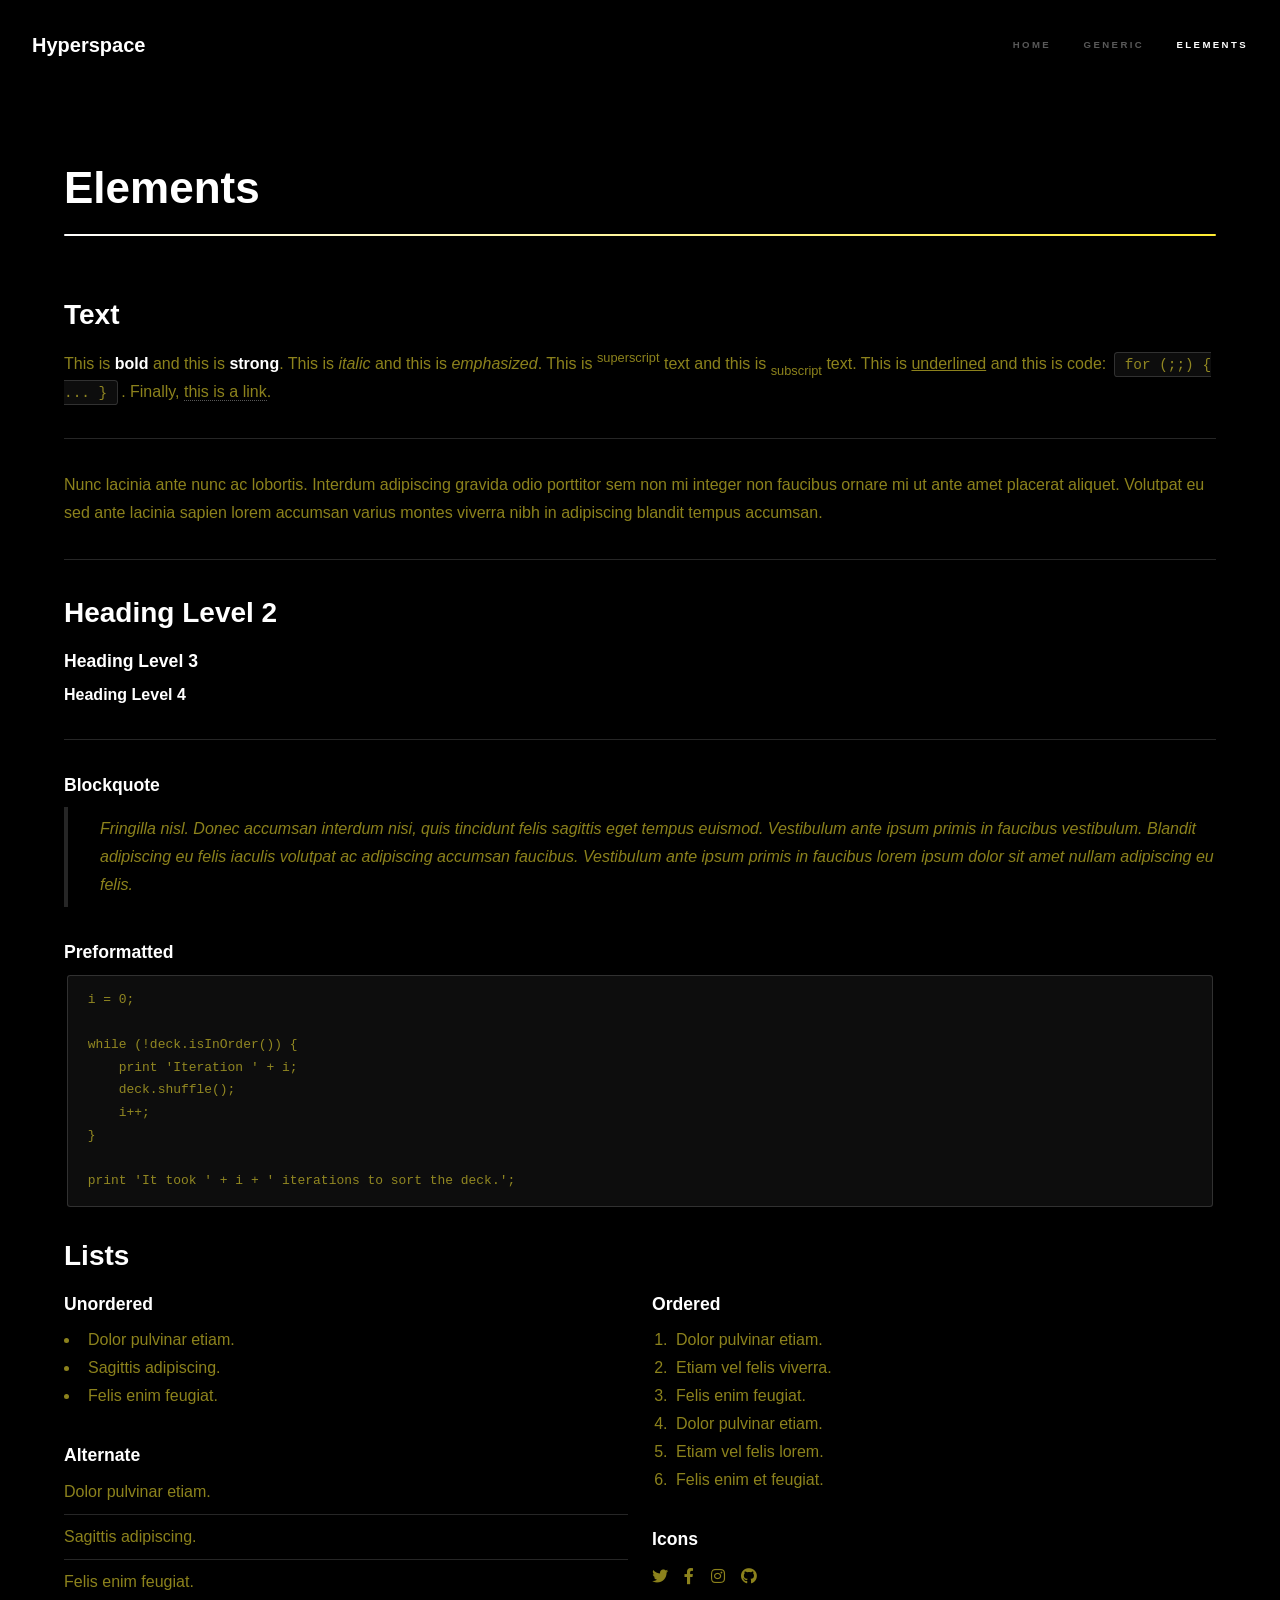
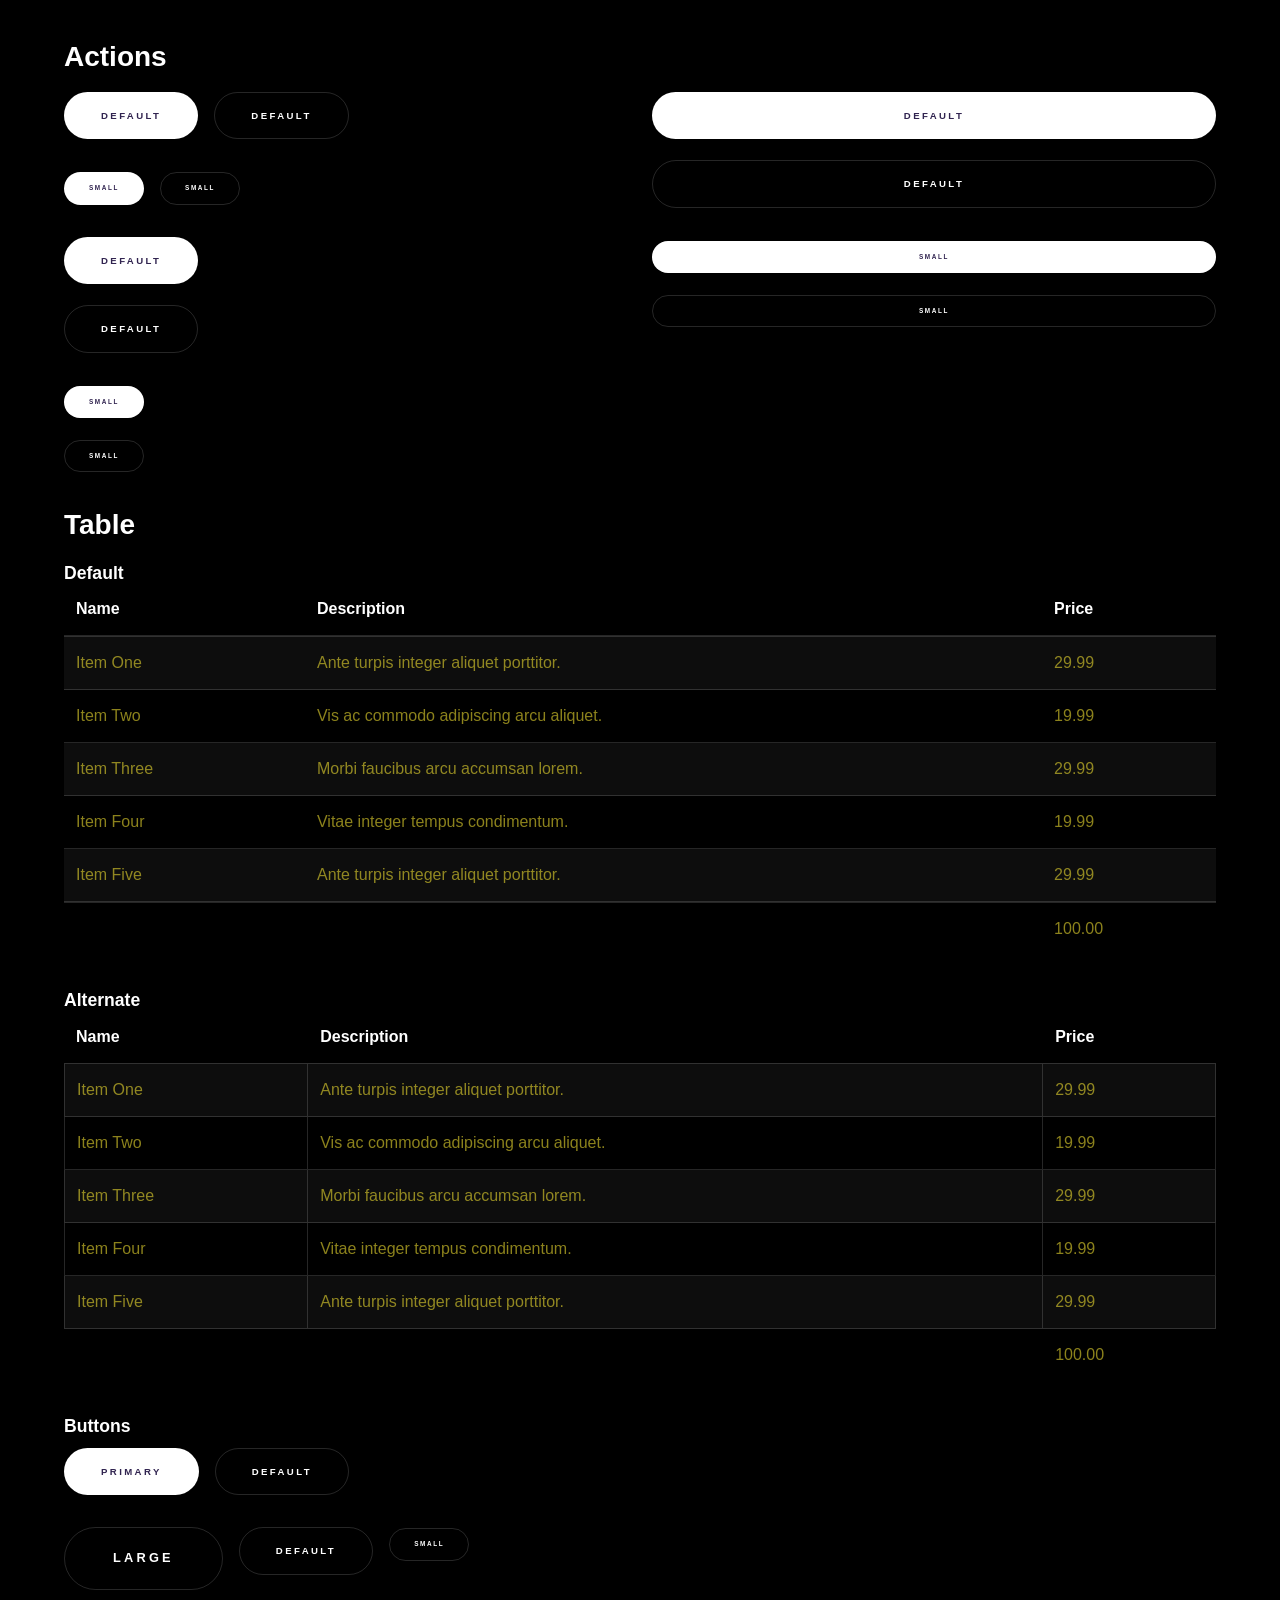
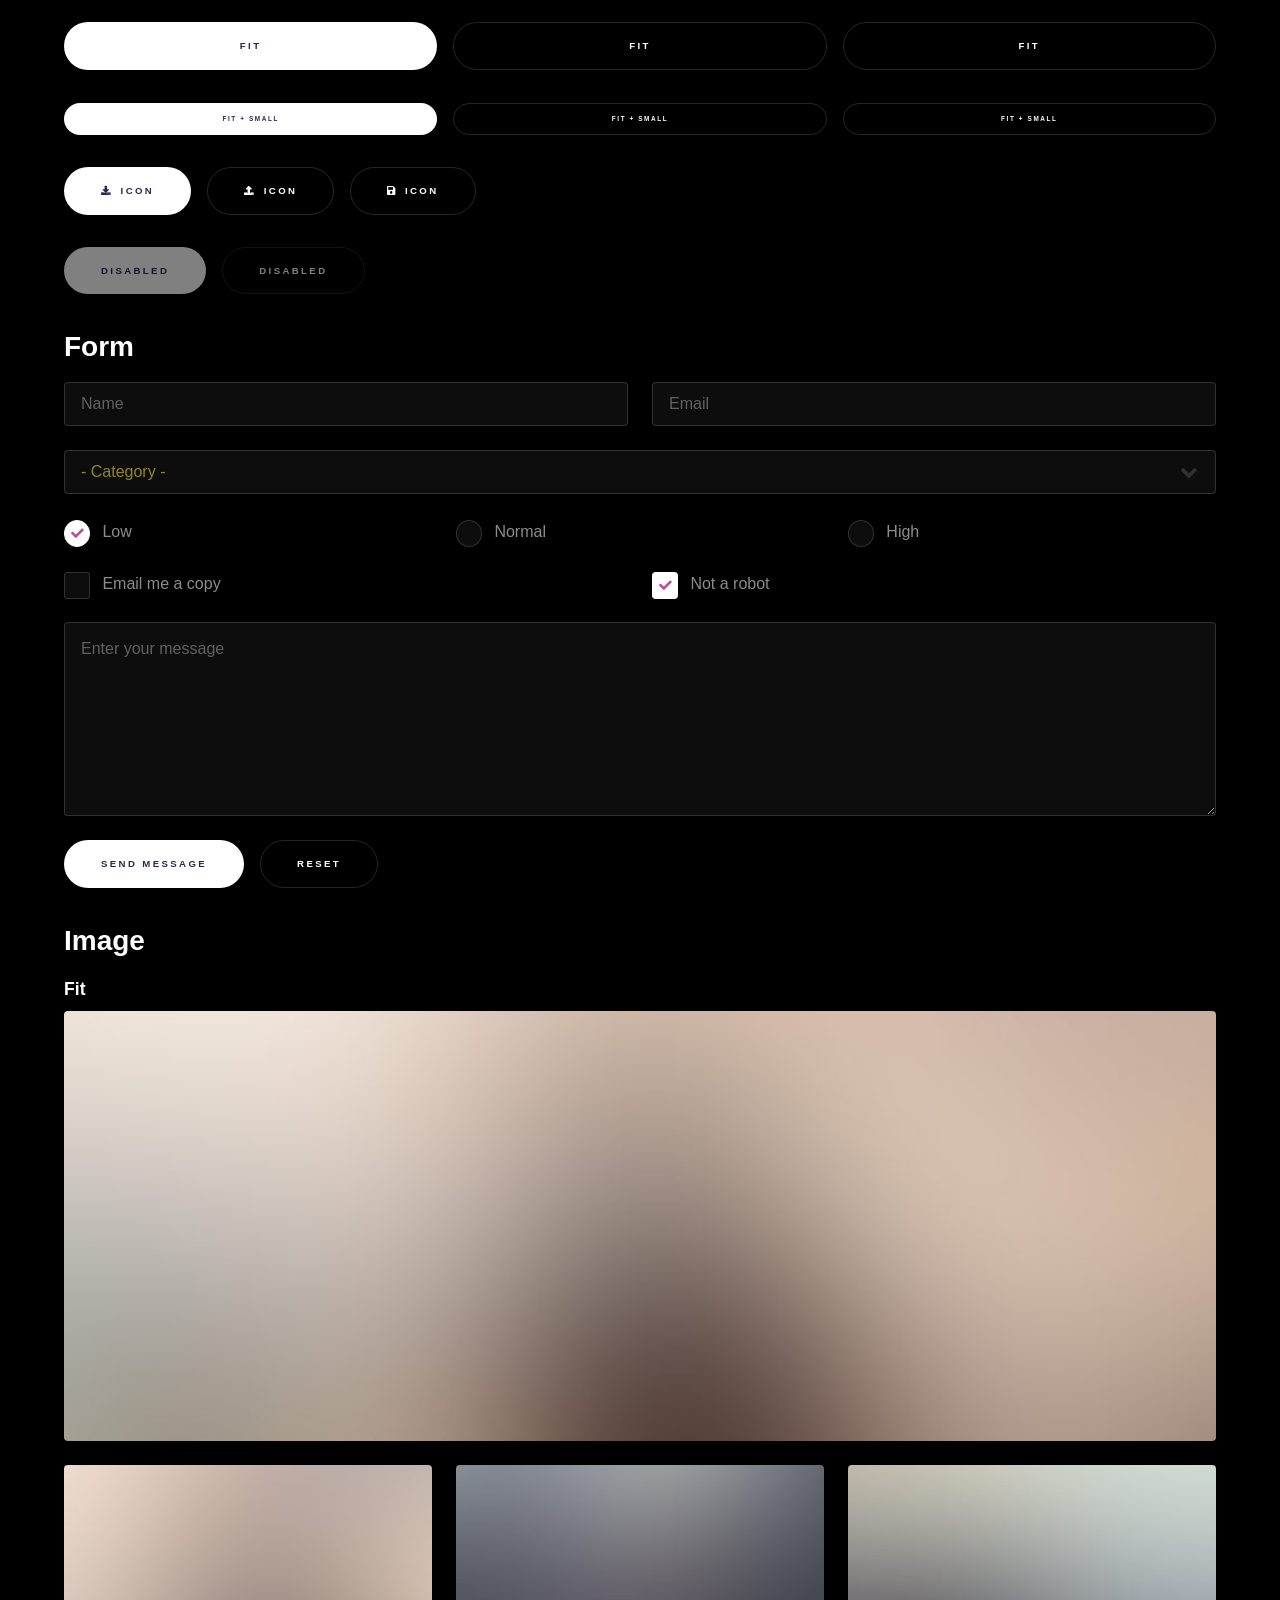
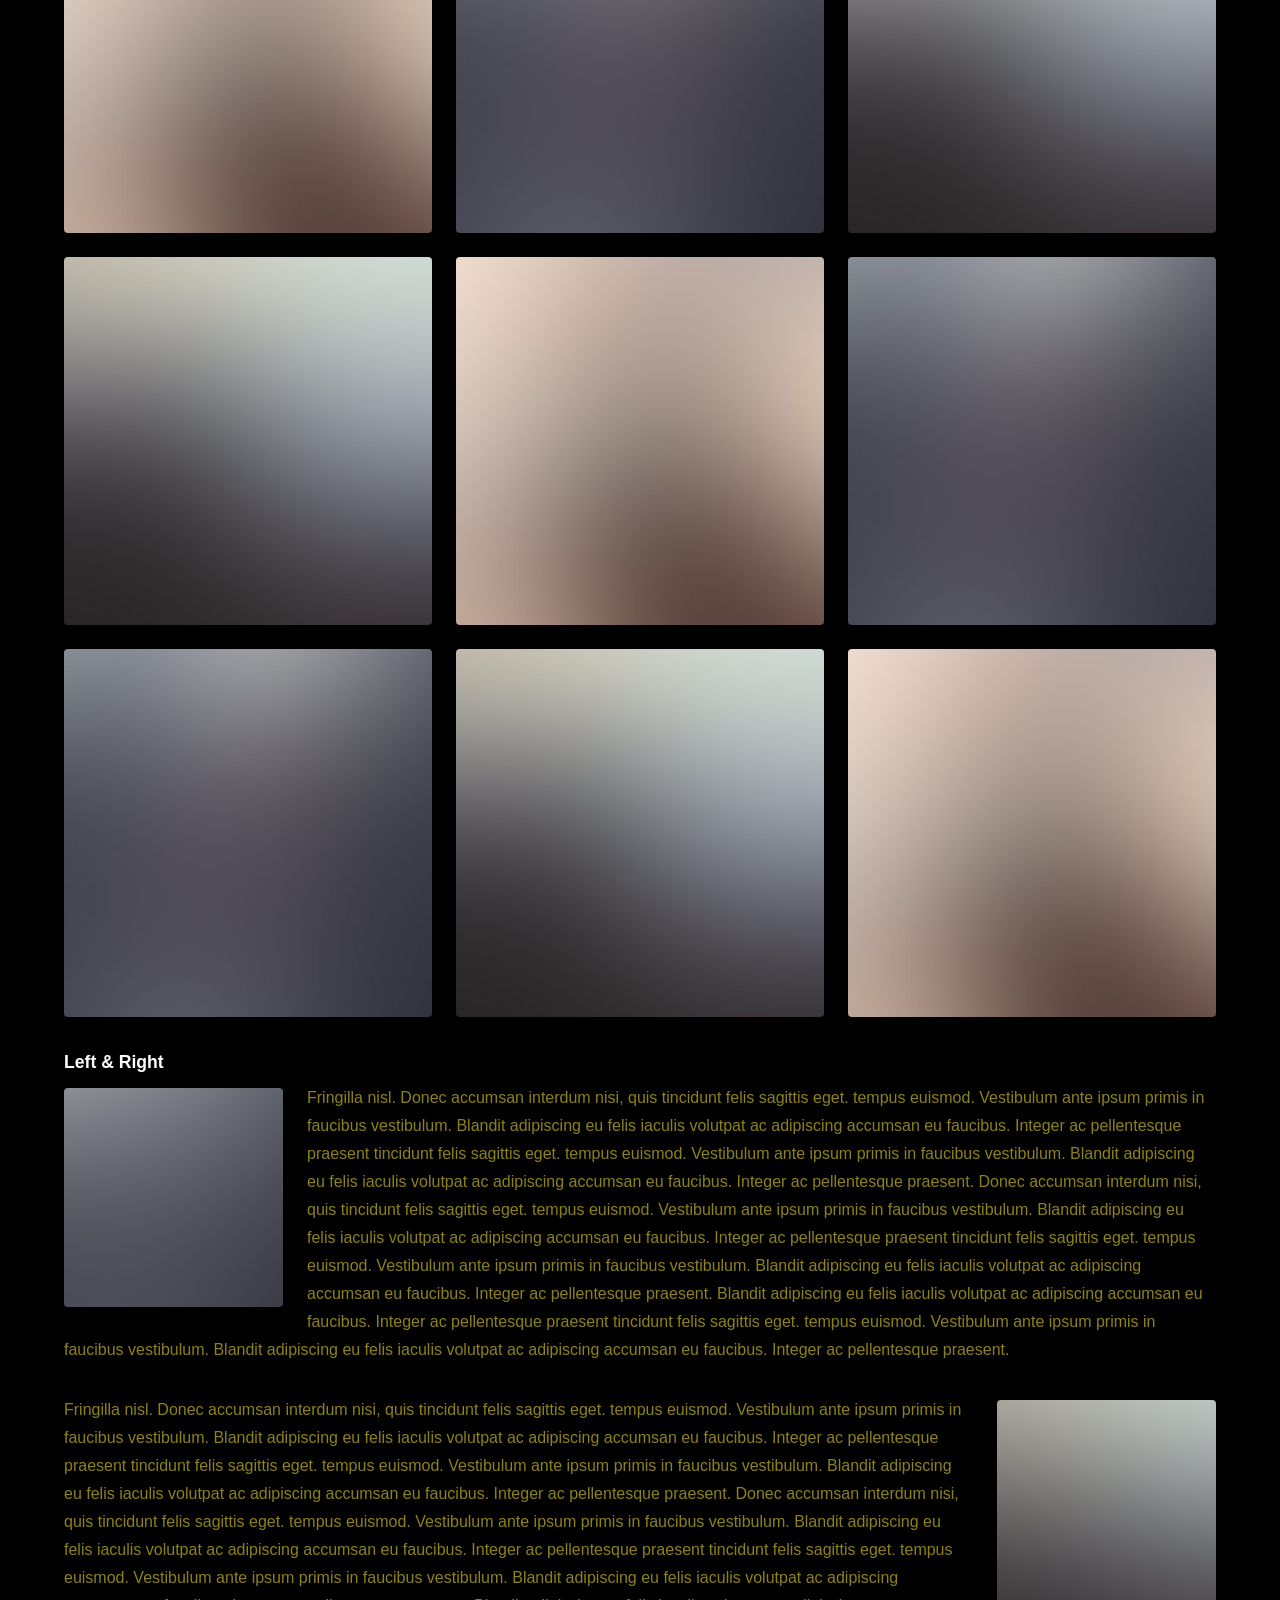
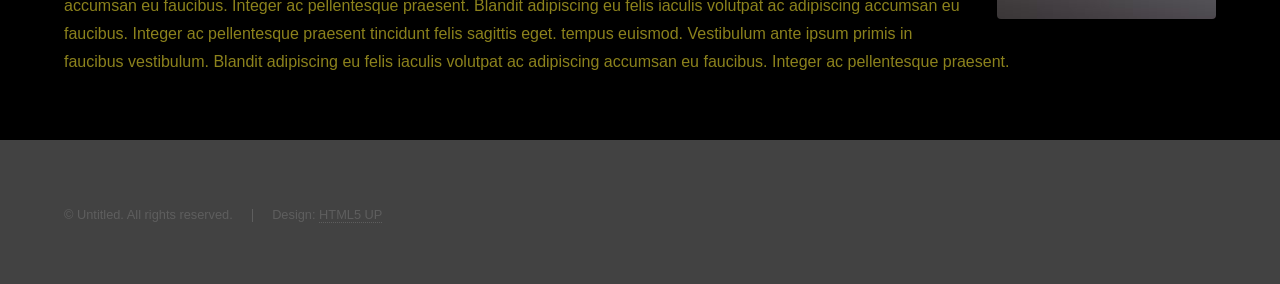
<file: elements.html>
<!DOCTYPE HTML>
<!--
	Hyperspace by HTML5 UP
	html5up.net | @ajlkn
	Free for personal and commercial use under the CCA 3.0 license (html5up.net/license)
-->
<html>
	<head>
		<title>Elements - Hyperspace by HTML5 UP</title>
		<meta charset="utf-8" />
		<meta name="viewport" content="width=device-width, initial-scale=1, user-scalable=no" />
		<link rel="stylesheet" href="assets/css/main.css" />
		<noscript><link rel="stylesheet" href="assets/css/noscript.css" /></noscript>
	</head>
	<body class="is-preload">

		<!-- Header -->
			<header id="header">
				<a href="index.html" class="title">Hyperspace</a>
				<nav>
					<ul>
						<li><a href="index.html">Home</a></li>
						<li><a href="generic.html">Generic</a></li>
						<li><a href="elements.html"  class="active">Elements</a></li>
					</ul>
				</nav>
			</header>

		<!-- Wrapper -->
			<div id="wrapper">

				<!-- Main -->
					<section id="main" class="wrapper">
						<div class="inner">
							<h1 class="major">Elements</h1>

							<!-- Text -->
								<section>
									<h2>Text</h2>
									<p>This is <b>bold</b> and this is <strong>strong</strong>. This is <i>italic</i> and this is <em>emphasized</em>.
									This is <sup>superscript</sup> text and this is <sub>subscript</sub> text.
									This is <u>underlined</u> and this is code: <code>for (;;) { ... }</code>. Finally, <a href="#">this is a link</a>.</p>
									<hr />
									<p>Nunc lacinia ante nunc ac lobortis. Interdum adipiscing gravida odio porttitor sem non mi integer non faucibus ornare mi ut ante amet placerat aliquet. Volutpat eu sed ante lacinia sapien lorem accumsan varius montes viverra nibh in adipiscing blandit tempus accumsan.</p>
									<hr />
									<h2>Heading Level 2</h2>
									<h3>Heading Level 3</h3>
									<h4>Heading Level 4</h4>
									<hr />
									<h3>Blockquote</h3>
									<blockquote>Fringilla nisl. Donec accumsan interdum nisi, quis tincidunt felis sagittis eget tempus euismod. Vestibulum ante ipsum primis in faucibus vestibulum. Blandit adipiscing eu felis iaculis volutpat ac adipiscing accumsan faucibus. Vestibulum ante ipsum primis in faucibus lorem ipsum dolor sit amet nullam adipiscing eu felis.</blockquote>
									<h3>Preformatted</h3>
									<pre><code>i = 0;

while (!deck.isInOrder()) {
    print 'Iteration ' + i;
    deck.shuffle();
    i++;
}

print 'It took ' + i + ' iterations to sort the deck.';</code></pre>
								</section>

							<!-- Lists -->
								<section>
									<h2>Lists</h2>
									<div class="row">
										<div class="col-6 col-12-medium">
											<h3>Unordered</h3>
											<ul>
												<li>Dolor pulvinar etiam.</li>
												<li>Sagittis adipiscing.</li>
												<li>Felis enim feugiat.</li>
											</ul>
											<h3>Alternate</h3>
											<ul class="alt">
												<li>Dolor pulvinar etiam.</li>
												<li>Sagittis adipiscing.</li>
												<li>Felis enim feugiat.</li>
											</ul>
										</div>
										<div class="col-6 col-12-medium">
											<h3>Ordered</h3>
											<ol>
												<li>Dolor pulvinar etiam.</li>
												<li>Etiam vel felis viverra.</li>
												<li>Felis enim feugiat.</li>
												<li>Dolor pulvinar etiam.</li>
												<li>Etiam vel felis lorem.</li>
												<li>Felis enim et feugiat.</li>
											</ol>
											<h3>Icons</h3>
											<ul class="icons">
												<li><a href="#" class="icon brands fa-twitter"><span class="label">Twitter</span></a></li>
												<li><a href="#" class="icon brands fa-facebook-f"><span class="label">Facebook</span></a></li>
												<li><a href="#" class="icon brands fa-instagram"><span class="label">Instagram</span></a></li>
												<li><a href="#" class="icon brands fa-github"><span class="label">Github</span></a></li>
											</ul>
										</div>
									</div>
									<h2>Actions</h2>
									<div class="row">
										<div class="col-6 col-12-medium">
											<ul class="actions">
												<li><a href="#" class="button primary">Default</a></li>
												<li><a href="#" class="button">Default</a></li>
											</ul>
											<ul class="actions small">
												<li><a href="#" class="button primary small">Small</a></li>
												<li><a href="#" class="button small">Small</a></li>
											</ul>
											<ul class="actions stacked">
												<li><a href="#" class="button primary">Default</a></li>
												<li><a href="#" class="button">Default</a></li>
											</ul>
											<ul class="actions stacked">
												<li><a href="#" class="button primary small">Small</a></li>
												<li><a href="#" class="button small">Small</a></li>
											</ul>
										</div>
										<div class="col-6 col-12-medium">
											<ul class="actions stacked">
												<li><a href="#" class="button primary fit">Default</a></li>
												<li><a href="#" class="button fit">Default</a></li>
											</ul>
											<ul class="actions stacked">
												<li><a href="#" class="button primary small fit">Small</a></li>
												<li><a href="#" class="button small fit">Small</a></li>
											</ul>
										</div>
									</div>
								</section>

							<!-- Table -->
								<section>
									<h2>Table</h2>
									<h3>Default</h3>
									<div class="table-wrapper">
										<table>
											<thead>
												<tr>
													<th>Name</th>
													<th>Description</th>
													<th>Price</th>
												</tr>
											</thead>
											<tbody>
												<tr>
													<td>Item One</td>
													<td>Ante turpis integer aliquet porttitor.</td>
													<td>29.99</td>
												</tr>
												<tr>
													<td>Item Two</td>
													<td>Vis ac commodo adipiscing arcu aliquet.</td>
													<td>19.99</td>
												</tr>
												<tr>
													<td>Item Three</td>
													<td> Morbi faucibus arcu accumsan lorem.</td>
													<td>29.99</td>
												</tr>
												<tr>
													<td>Item Four</td>
													<td>Vitae integer tempus condimentum.</td>
													<td>19.99</td>
												</tr>
												<tr>
													<td>Item Five</td>
													<td>Ante turpis integer aliquet porttitor.</td>
													<td>29.99</td>
												</tr>
											</tbody>
											<tfoot>
												<tr>
													<td colspan="2"></td>
													<td>100.00</td>
												</tr>
											</tfoot>
										</table>
									</div>

									<h3>Alternate</h3>
									<div class="table-wrapper">
										<table class="alt">
											<thead>
												<tr>
													<th>Name</th>
													<th>Description</th>
													<th>Price</th>
												</tr>
											</thead>
											<tbody>
												<tr>
													<td>Item One</td>
													<td>Ante turpis integer aliquet porttitor.</td>
													<td>29.99</td>
												</tr>
												<tr>
													<td>Item Two</td>
													<td>Vis ac commodo adipiscing arcu aliquet.</td>
													<td>19.99</td>
												</tr>
												<tr>
													<td>Item Three</td>
													<td> Morbi faucibus arcu accumsan lorem.</td>
													<td>29.99</td>
												</tr>
												<tr>
													<td>Item Four</td>
													<td>Vitae integer tempus condimentum.</td>
													<td>19.99</td>
												</tr>
												<tr>
													<td>Item Five</td>
													<td>Ante turpis integer aliquet porttitor.</td>
													<td>29.99</td>
												</tr>
											</tbody>
											<tfoot>
												<tr>
													<td colspan="2"></td>
													<td>100.00</td>
												</tr>
											</tfoot>
										</table>
									</div>
								</section>

							<!-- Buttons -->
								<section>
									<h3>Buttons</h3>
									<ul class="actions">
										<li><a href="#" class="button primary">Primary</a></li>
										<li><a href="#" class="button">Default</a></li>
									</ul>
									<ul class="actions">
										<li><a href="#" class="button large">Large</a></li>
										<li><a href="#" class="button">Default</a></li>
										<li><a href="#" class="button small">Small</a></li>
									</ul>
									<ul class="actions fit">
										<li><a href="#" class="button primary fit">Fit</a></li>
										<li><a href="#" class="button fit">Fit</a></li>
										<li><a href="#" class="button fit">Fit</a></li>
									</ul>
									<ul class="actions fit small">
										<li><a href="#" class="button primary fit small">Fit + Small</a></li>
										<li><a href="#" class="button fit small">Fit + Small</a></li>
										<li><a href="#" class="button fit small">Fit + Small</a></li>
									</ul>
									<ul class="actions">
										<li><a href="#" class="button primary icon solid fa-download">Icon</a></li>
										<li><a href="#" class="button icon solid fa-upload">Icon</a></li>
										<li><a href="#" class="button icon solid fa-save">Icon</a></li>
									</ul>
									<ul class="actions">
										<li><span class="button primary disabled">Disabled</span></li>
										<li><span class="button disabled">Disabled</span></li>
									</ul>
								</section>

							<!-- Form -->
								<section>
									<h2>Form</h2>
									<form method="post" action="#">
										<div class="row gtr-uniform">
											<div class="col-6 col-12-xsmall">
												<input type="text" name="demo-name" id="demo-name" value="" placeholder="Name" />
											</div>
											<div class="col-6 col-12-xsmall">
												<input type="email" name="demo-email" id="demo-email" value="" placeholder="Email" />
											</div>
											<div class="col-12">
												<select name="demo-category" id="demo-category">
													<option value="">- Category -</option>
													<option value="1">Manufacturing</option>
													<option value="1">Shipping</option>
													<option value="1">Administration</option>
													<option value="1">Human Resources</option>
												</select>
											</div>
											<div class="col-4 col-12-small">
												<input type="radio" id="demo-priority-low" name="demo-priority" checked>
												<label for="demo-priority-low">Low</label>
											</div>
											<div class="col-4 col-12-small">
												<input type="radio" id="demo-priority-normal" name="demo-priority">
												<label for="demo-priority-normal">Normal</label>
											</div>
											<div class="col-4 col-12-small">
												<input type="radio" id="demo-priority-high" name="demo-priority">
												<label for="demo-priority-high">High</label>
											</div>
											<div class="col-6 col-12-small">
												<input type="checkbox" id="demo-copy" name="demo-copy">
												<label for="demo-copy">Email me a copy</label>
											</div>
											<div class="col-6 col-12-small">
												<input type="checkbox" id="demo-human" name="demo-human" checked>
												<label for="demo-human">Not a robot</label>
											</div>
											<div class="col-12">
												<textarea name="demo-message" id="demo-message" placeholder="Enter your message" rows="6"></textarea>
											</div>
											<div class="col-12">
												<ul class="actions">
													<li><input type="submit" value="Send Message" class="primary" /></li>
													<li><input type="reset" value="Reset" /></li>
												</ul>
											</div>
										</div>
									</form>
								</section>

							<!-- Image -->
								<section>
									<h2>Image</h2>
									<h3>Fit</h3>
									<div class="box alt">
										<div class="row gtr-uniform">
											<div class="col-12"><span class="image fit"><img src="images/pic04.jpg" alt="" /></span></div>
											<div class="col-4"><span class="image fit"><img src="images/pic01.jpg" alt="" /></span></div>
											<div class="col-4"><span class="image fit"><img src="images/pic02.jpg" alt="" /></span></div>
											<div class="col-4"><span class="image fit"><img src="images/pic03.jpg" alt="" /></span></div>
											<div class="col-4"><span class="image fit"><img src="images/pic03.jpg" alt="" /></span></div>
											<div class="col-4"><span class="image fit"><img src="images/pic01.jpg" alt="" /></span></div>
											<div class="col-4"><span class="image fit"><img src="images/pic02.jpg" alt="" /></span></div>
											<div class="col-4"><span class="image fit"><img src="images/pic02.jpg" alt="" /></span></div>
											<div class="col-4"><span class="image fit"><img src="images/pic03.jpg" alt="" /></span></div>
											<div class="col-4"><span class="image fit"><img src="images/pic01.jpg" alt="" /></span></div>
										</div>
									</div>
									<h3>Left &amp; Right</h3>
									<p><span class="image left"><img src="images/pic05.jpg" alt="" /></span>Fringilla nisl. Donec accumsan interdum nisi, quis tincidunt felis sagittis eget. tempus euismod. Vestibulum ante ipsum primis in faucibus vestibulum. Blandit adipiscing eu felis iaculis volutpat ac adipiscing accumsan eu faucibus. Integer ac pellentesque praesent tincidunt felis sagittis eget. tempus euismod. Vestibulum ante ipsum primis in faucibus vestibulum. Blandit adipiscing eu felis iaculis volutpat ac adipiscing accumsan eu faucibus. Integer ac pellentesque praesent. Donec accumsan interdum nisi, quis tincidunt felis sagittis eget. tempus euismod. Vestibulum ante ipsum primis in faucibus vestibulum. Blandit adipiscing eu felis iaculis volutpat ac adipiscing accumsan eu faucibus. Integer ac pellentesque praesent tincidunt felis sagittis eget. tempus euismod. Vestibulum ante ipsum primis in faucibus vestibulum. Blandit adipiscing eu felis iaculis volutpat ac adipiscing accumsan eu faucibus. Integer ac pellentesque praesent. Blandit adipiscing eu felis iaculis volutpat ac adipiscing accumsan eu faucibus. Integer ac pellentesque praesent tincidunt felis sagittis eget. tempus euismod. Vestibulum ante ipsum primis in faucibus vestibulum. Blandit adipiscing eu felis iaculis volutpat ac adipiscing accumsan eu faucibus. Integer ac pellentesque praesent.</p>
									<p><span class="image right"><img src="images/pic06.jpg" alt="" /></span>Fringilla nisl. Donec accumsan interdum nisi, quis tincidunt felis sagittis eget. tempus euismod. Vestibulum ante ipsum primis in faucibus vestibulum. Blandit adipiscing eu felis iaculis volutpat ac adipiscing accumsan eu faucibus. Integer ac pellentesque praesent tincidunt felis sagittis eget. tempus euismod. Vestibulum ante ipsum primis in faucibus vestibulum. Blandit adipiscing eu felis iaculis volutpat ac adipiscing accumsan eu faucibus. Integer ac pellentesque praesent. Donec accumsan interdum nisi, quis tincidunt felis sagittis eget. tempus euismod. Vestibulum ante ipsum primis in faucibus vestibulum. Blandit adipiscing eu felis iaculis volutpat ac adipiscing accumsan eu faucibus. Integer ac pellentesque praesent tincidunt felis sagittis eget. tempus euismod. Vestibulum ante ipsum primis in faucibus vestibulum. Blandit adipiscing eu felis iaculis volutpat ac adipiscing accumsan eu faucibus. Integer ac pellentesque praesent. Blandit adipiscing eu felis iaculis volutpat ac adipiscing accumsan eu faucibus. Integer ac pellentesque praesent tincidunt felis sagittis eget. tempus euismod. Vestibulum ante ipsum primis in faucibus vestibulum. Blandit adipiscing eu felis iaculis volutpat ac adipiscing accumsan eu faucibus. Integer ac pellentesque praesent.</p>
								</section>

						</div>
					</section>

			</div>

		<!-- Footer -->
			<footer id="footer" class="wrapper alt">
				<div class="inner">
					<ul class="menu">
						<li>&copy; Untitled. All rights reserved.</li><li>Design: <a href="http://html5up.net">HTML5 UP</a></li>
					</ul>
				</div>
			</footer>

		<!-- Scripts -->
			<script src="assets/js/jquery.min.js"></script>
			<script src="assets/js/jquery.scrollex.min.js"></script>
			<script src="assets/js/jquery.scrolly.min.js"></script>
			<script src="assets/js/browser.min.js"></script>
			<script src="assets/js/breakpoints.min.js"></script>
			<script src="assets/js/util.js"></script>
			<script src="assets/js/main.js"></script>

	</body>
</html>
</file>
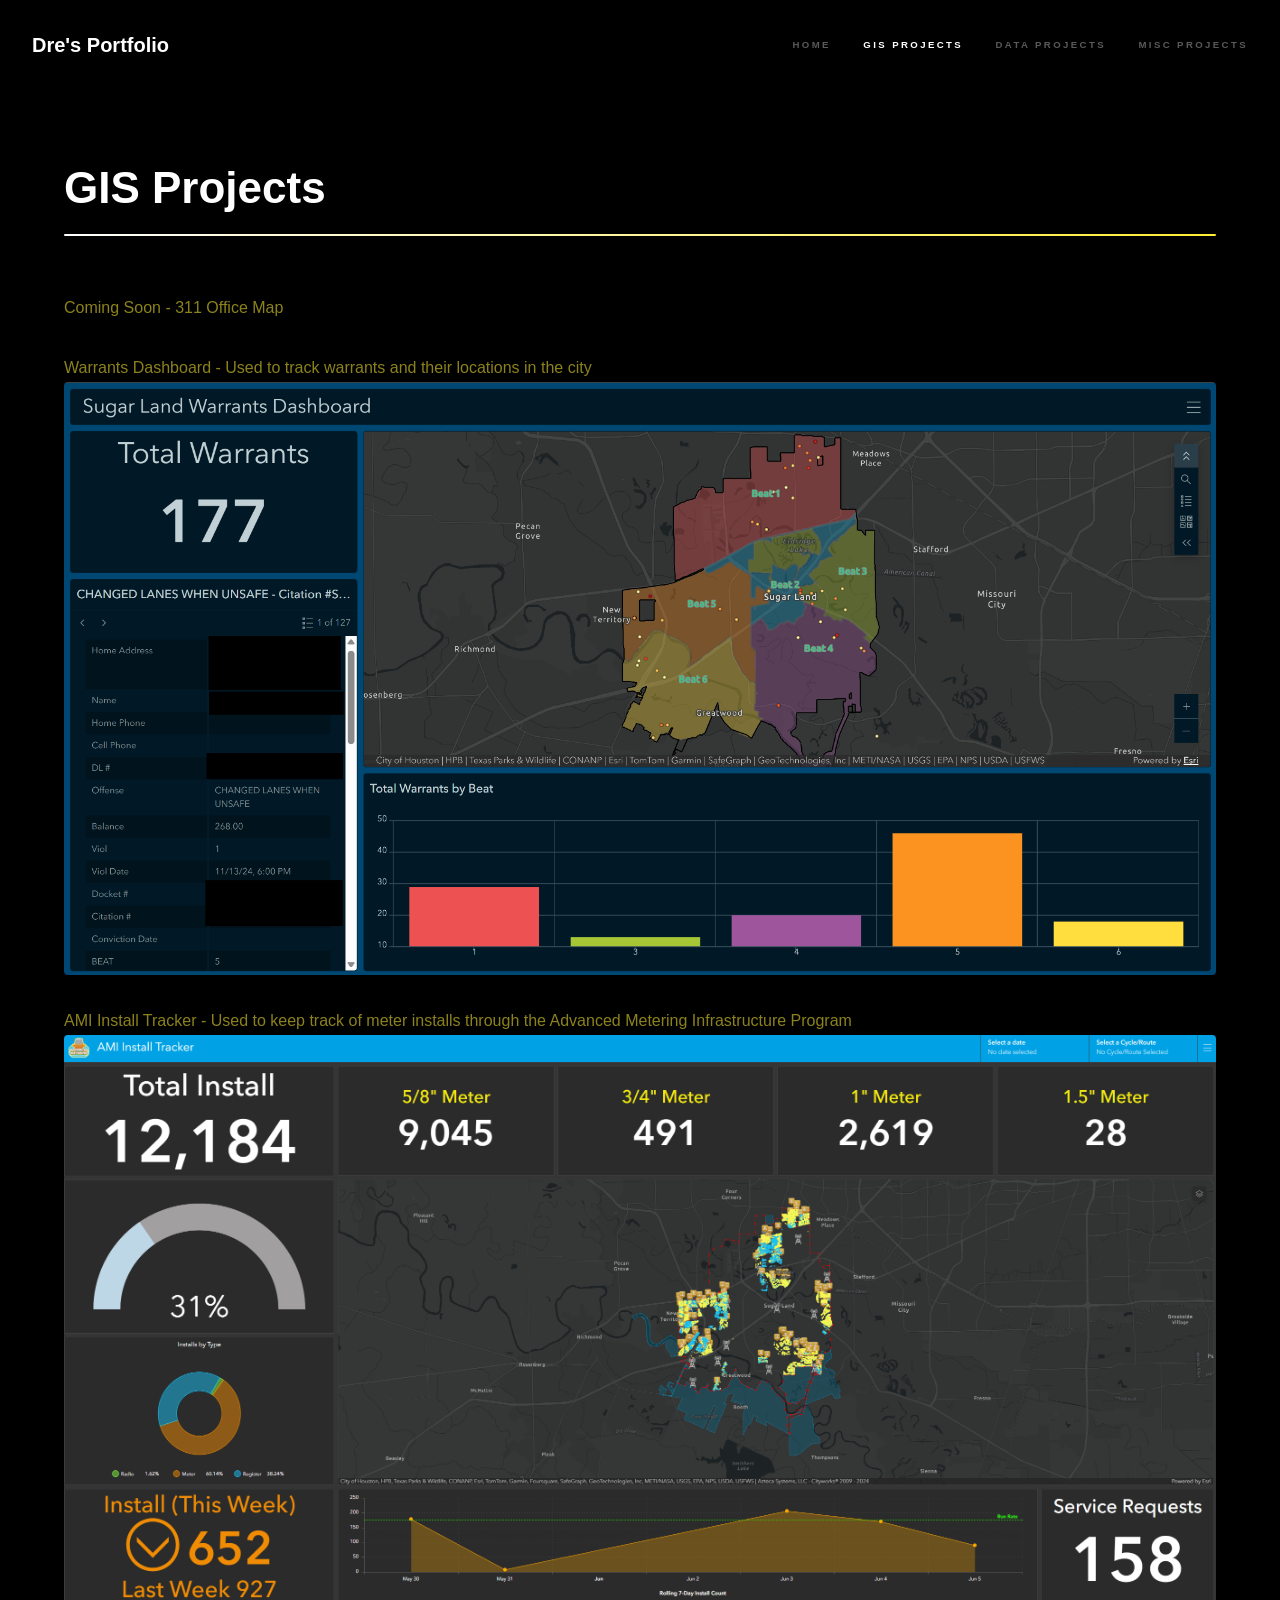
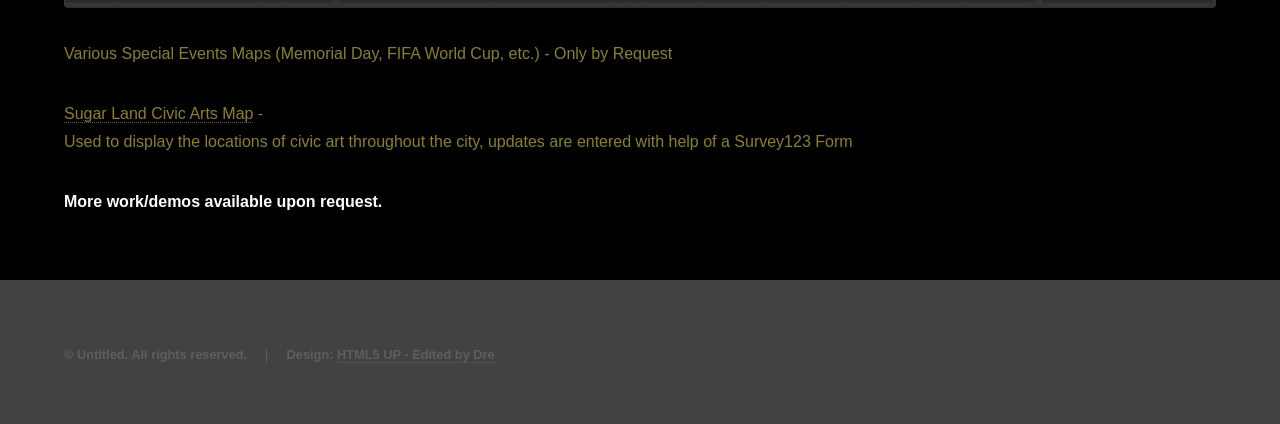
<file: generic.html>
<!DOCTYPE HTML>
<!--
	Hyperspace by HTML5 UP
	html5up.net | @ajlkn
	Free for personal and commercial use under the CCA 3.0 license (html5up.net/license)
-->
<html>
	<head>
		<title>GIS Projects</title>
		<meta charset="utf-8" />
		<meta name="viewport" content="width=device-width, initial-scale=1, user-scalable=no" />
		<link rel="stylesheet" href="assets/css/main.css" />
		<noscript><link rel="stylesheet" href="assets/css/noscript.css" /></noscript>
	</head>
	<body class="is-preload">

		<!-- Header -->
			<header id="header">
				<a href="index.html" class="title">Dre's Portfolio</a>
				<nav>
					<ul>
						<li><a href="index.html">Home</a></li>
						<li><a href="generic.html" class="active">GIS Projects</a></li>
						<li><a href="genericdos.html">Data Projects</a></li>
						<li><a href="generictres.html">Misc Projects</a></li>
					</ul>
				</nav>
			</header>

		<!-- Wrapper -->
			<div id="wrapper">

				<!-- Main -->
					<section id="main" class="wrapper">
						<div class="inner">
							<h1 class="major">GIS Projects</h1>
							<p>Coming Soon - 311 Office Map</p>
							<p>Warrants Dashboard - Used to track warrants and their locations in the city <span class="image fit"><img src="images/WarrantDB Screenshot.png" alt="" /></span></p>
							<p>AMI Install Tracker - Used to keep track of meter installs through the Advanced Metering Infrastructure Program <span class="image fit"><img src="images/AMI Install Tracker.png" alt="" /></span></p>
							<p>Various Special Events Maps (Memorial Day, FIFA World Cup, etc.) - Only by Request</p>
							<a href="https://www.sugarlandtx.gov/3036/Sugar-Land-Civic-Arts-Map">Sugar Land Civic Arts Map</a> - <p>Used to display the locations of civic art throughout the city, updates are entered with help of a Survey123 Form</p>
							<p><strong>More work/demos available upon request.<strong></p>
						</div>
					</section>

			</div>

		<!-- Footer -->
			<footer id="footer" class="wrapper alt">
				<div class="inner">
					<ul class="menu">
						<li>&copy; Untitled. All rights reserved.</li><li>Design: <a href="http://html5up.net">HTML5 UP - Edited by Dre</a></li>
					</ul>
				</div>
			</footer>

		<!-- Scripts -->
			<script src="assets/js/jquery.min.js"></script>
			<script src="assets/js/jquery.scrollex.min.js"></script>
			<script src="assets/js/jquery.scrolly.min.js"></script>
			<script src="assets/js/browser.min.js"></script>
			<script src="assets/js/breakpoints.min.js"></script>
			<script src="assets/js/util.js"></script>
			<script src="assets/js/main.js"></script>

	</body>
</html>
</file>
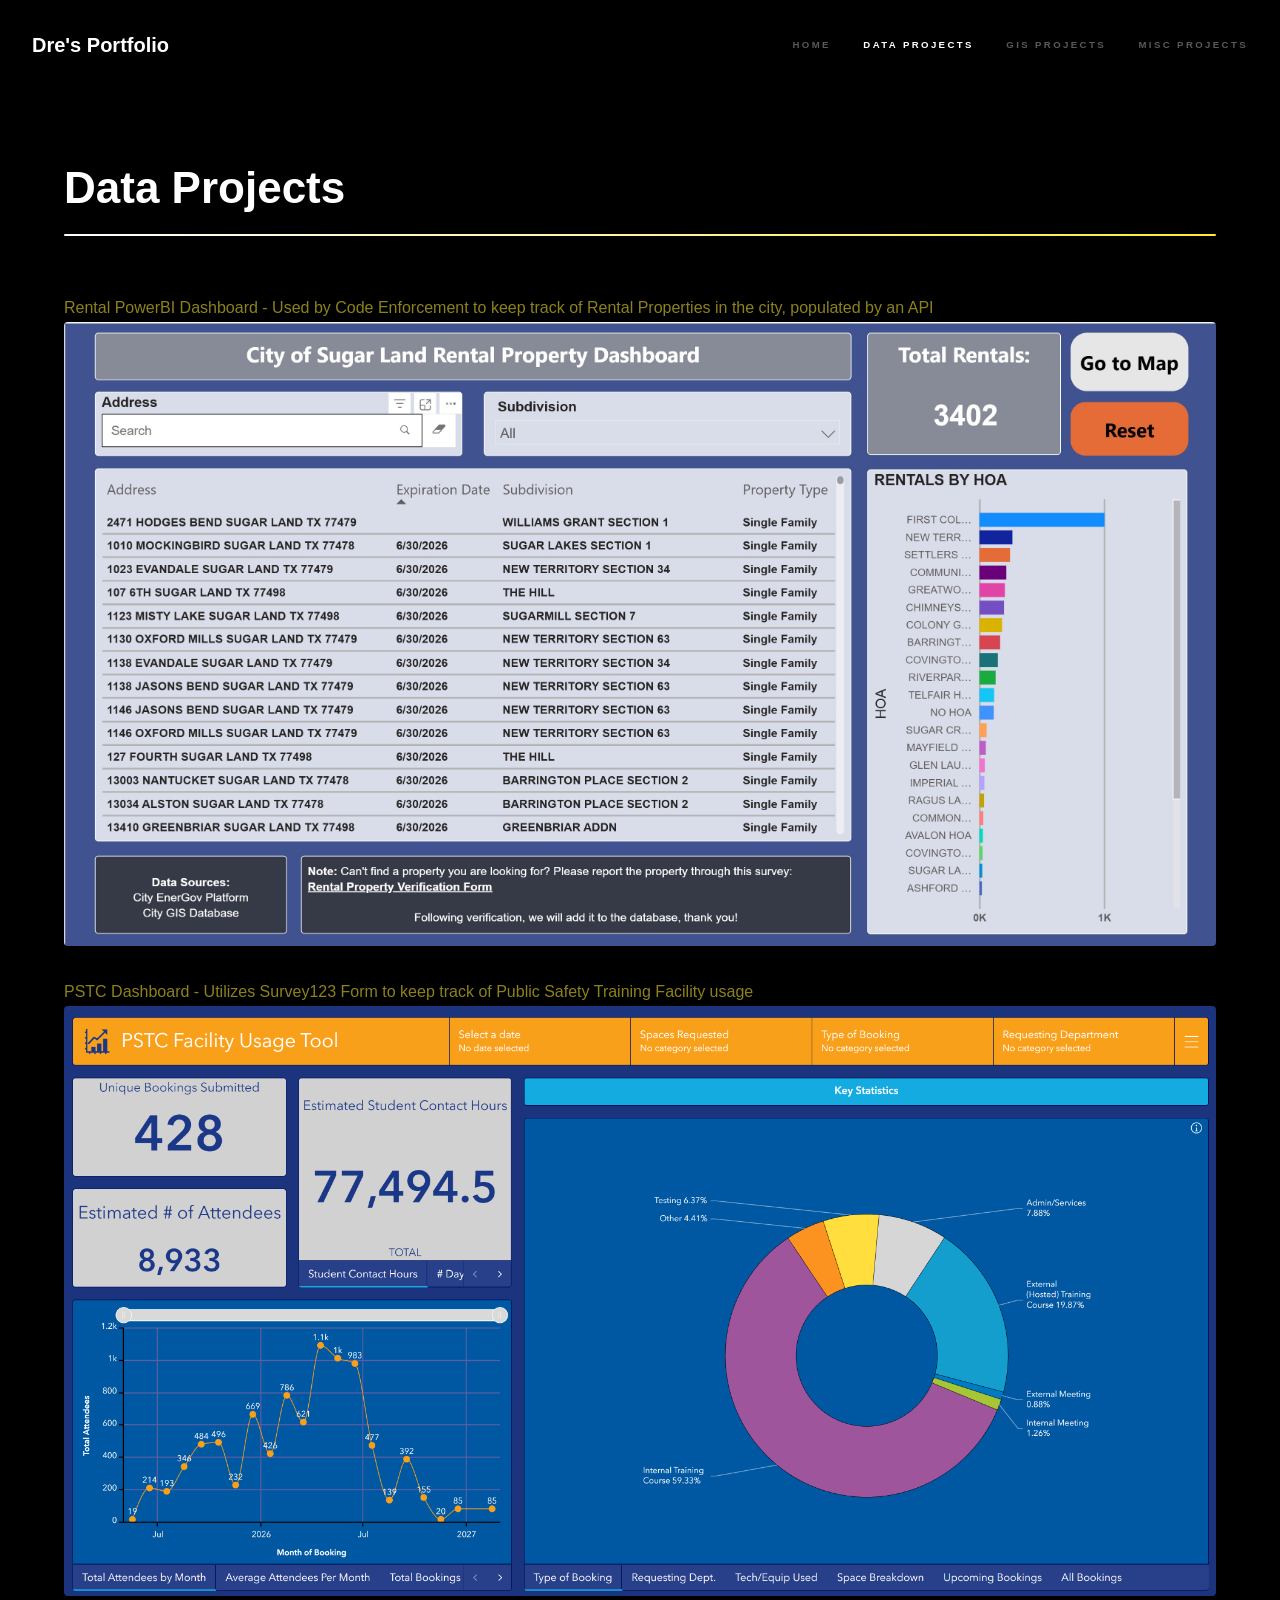
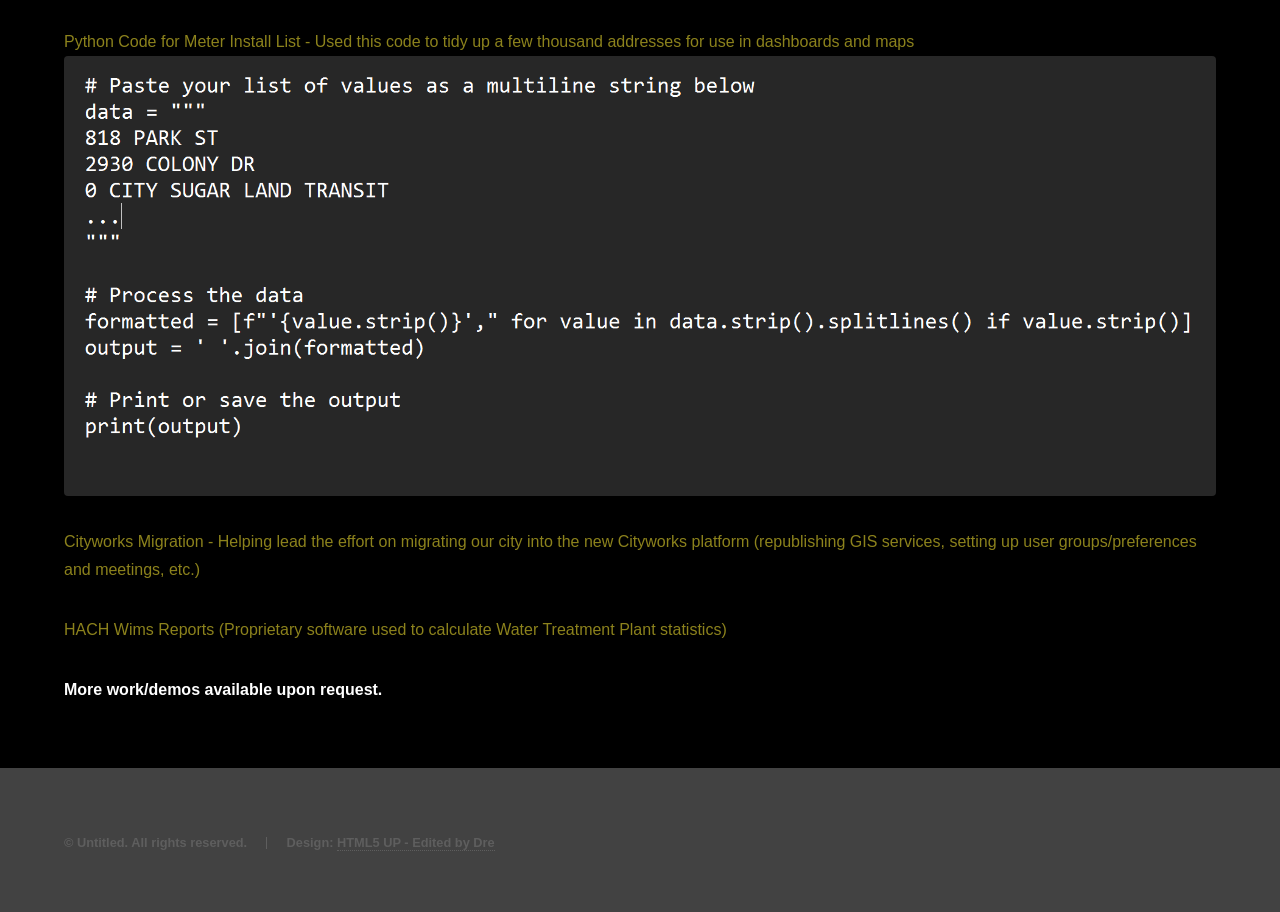
<file: genericdos.html>
<!DOCTYPE HTML>
<!--
	Hyperspace by HTML5 UP
	html5up.net | @ajlkn
	Free for personal and commercial use under the CCA 3.0 license (html5up.net/license)
-->
<html>
	<head>
		<title>Data Projects</title>
		<meta charset="utf-8" />
		<meta name="viewport" content="width=device-width, initial-scale=1, user-scalable=no" />
		<link rel="stylesheet" href="assets/css/main.css" />
		<noscript><link rel="stylesheet" href="assets/css/noscript.css" /></noscript>
	</head>
	<body class="is-preload">

		<!-- Header -->
			<header id="header">
				<a href="index.html" class="title">Dre's Portfolio</a>
				<nav>
					<ul>
						<li><a href="index.html">Home</a></li>
						<li><a href="genericdos.html" class="active">Data Projects</a></li>
						<li><a href="generic.html">GIS Projects</a></li>
						<li><a href="generictres.html">Misc Projects</a></li>
					</ul>
				</nav>
			</header>

		<!-- Wrapper -->
			<div id="wrapper">

				<!-- Main -->
					<section id="main" class="wrapper">
						<div class="inner">
							<h1 class="major">Data Projects</h1>
							<p>Rental PowerBI Dashboard - Used by Code Enforcement to keep track of Rental Properties in the city, populated by an API <span class="image fit"><img src="images/Rental Dashboard Screenshot 1.jpg" alt="" /></span></p>
							<p>PSTC Dashboard - Utilizes Survey123 Form to keep track of Public Safety Training Facility usage <span class="image fit"><img src="images/PSTC Room Booking Dashboard.png" alt="" /></span></p>
							<p>Python Code for Meter Install List - Used this code to tidy up a few thousand addresses for use in dashboards and maps <span class="image fit"><img src="images/Python Code Example 1.png" alt="" /></span></p>
							<p>Cityworks Migration - Helping lead the effort on migrating our city into the new Cityworks platform (republishing GIS services, setting up user groups/preferences and meetings, etc.)</p>
							<p>HACH Wims Reports (Proprietary software used to calculate Water Treatment Plant statistics)</p>
							<p><strong>More work/demos available upon request.<strong></p>
						</div>
					</section>

			</div>

		<!-- Footer -->
			<footer id="footer" class="wrapper alt">
				<div class="inner">
					<ul class="menu">
						<li>&copy; Untitled. All rights reserved.</li><li>Design: <a href="http://html5up.net">HTML5 UP - Edited by Dre</a></li>
					</ul>
				</div>
			</footer>

		<!-- Scripts -->
			<script src="assets/js/jquery.min.js"></script>
			<script src="assets/js/jquery.scrollex.min.js"></script>
			<script src="assets/js/jquery.scrolly.min.js"></script>
			<script src="assets/js/browser.min.js"></script>
			<script src="assets/js/breakpoints.min.js"></script>
			<script src="assets/js/util.js"></script>
			<script src="assets/js/main.js"></script>

	</body>
</html>
</file>
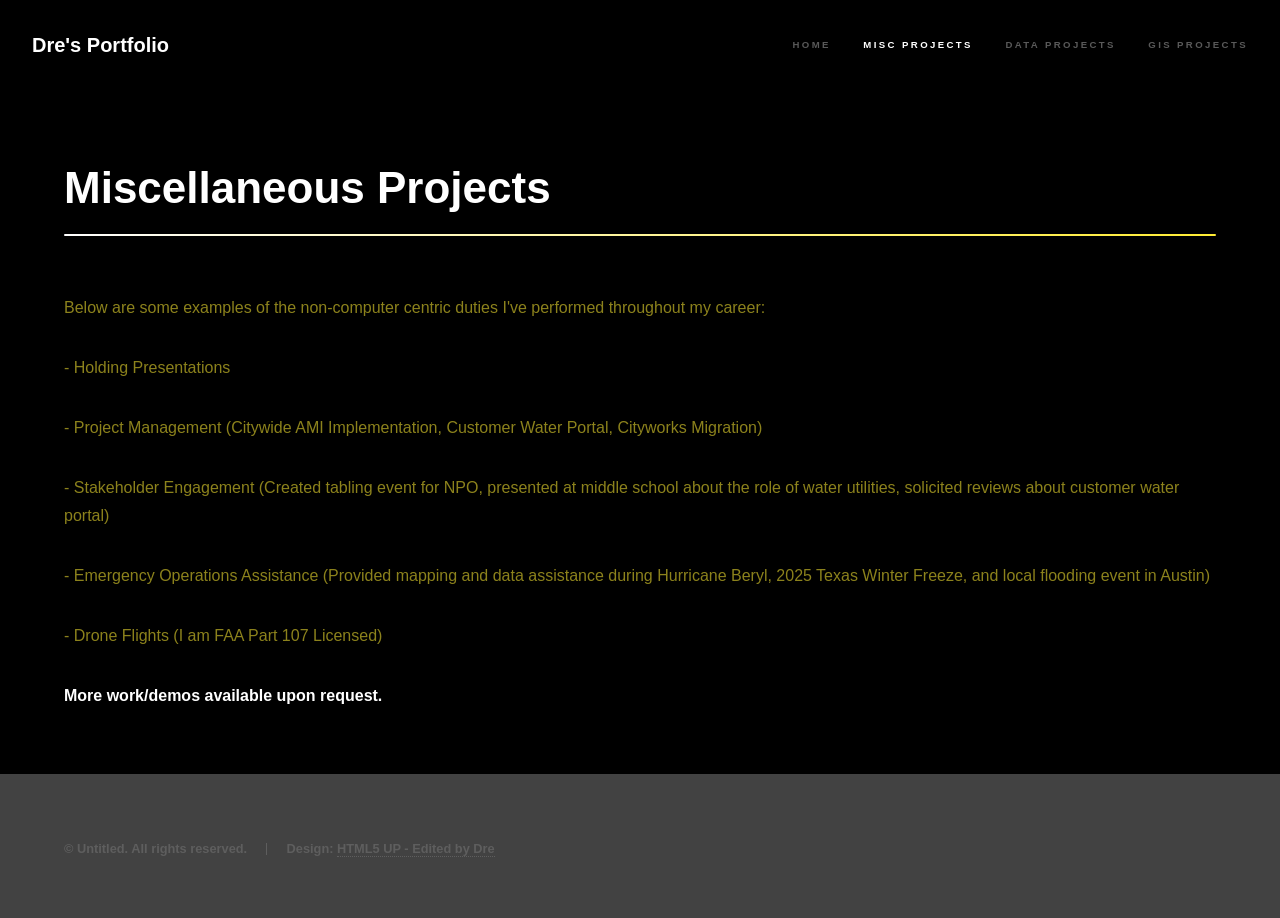
<file: generictres.html>
<!DOCTYPE HTML>
<!--
	Hyperspace by HTML5 UP
	html5up.net | @ajlkn
	Free for personal and commercial use under the CCA 3.0 license (html5up.net/license)
-->
<html>
	<head>
		<title>Miscellaneous Projects</title>
		<meta charset="utf-8" />
		<meta name="viewport" content="width=device-width, initial-scale=1, user-scalable=no" />
		<link rel="stylesheet" href="assets/css/main.css" />
		<noscript><link rel="stylesheet" href="assets/css/noscript.css" /></noscript>
	</head>
	<body class="is-preload">

		<!-- Header -->
			<header id="header">
				<a href="index.html" class="title">Dre's Portfolio</a>
				<nav>
					<ul>
						<li><a href="index.html">Home</a></li>
						<li><a href="generictres.html" class="active">Misc Projects</a></li>
						<li><a href="genericdos.html">Data Projects</a></li>
						<li><a href="generic.html">GIS Projects</a></li>
					</ul>
				</nav>
			</header>

		<!-- Wrapper -->
			<div id="wrapper">

				<!-- Main -->
					<section id="main" class="wrapper">
						<div class="inner">
							<h1 class="major">Miscellaneous Projects</h1>
							<p>Below are some examples of the non-computer centric duties I've performed throughout my career:</p>
							<p>- Holding Presentations</p>
							<p>- Project Management (Citywide AMI Implementation, Customer Water Portal, Cityworks Migration)</p>
							<p>- Stakeholder Engagement (Created tabling event for NPO, presented at middle school about the role of water utilities, solicited reviews about customer water portal)</p>
							<p>- Emergency Operations Assistance (Provided mapping and data assistance during Hurricane Beryl, 2025 Texas Winter Freeze, and local flooding event in Austin)</p>
							<p>- Drone Flights (I am FAA Part 107 Licensed)</p>
							<p><strong>More work/demos available upon request.<strong></p>
							
						</div>
					</section>

			</div>

		<!-- Footer -->
			<footer id="footer" class="wrapper alt">
				<div class="inner">
					<ul class="menu">
						<li>&copy; Untitled. All rights reserved.</li><li>Design: <a href="http://html5up.net">HTML5 UP - Edited by Dre</a></li>
					</ul>
				</div>
			</footer>

		<!-- Scripts -->
			<script src="assets/js/jquery.min.js"></script>
			<script src="assets/js/jquery.scrollex.min.js"></script>
			<script src="assets/js/jquery.scrolly.min.js"></script>
			<script src="assets/js/browser.min.js"></script>
			<script src="assets/js/breakpoints.min.js"></script>
			<script src="assets/js/util.js"></script>
			<script src="assets/js/main.js"></script>

	</body>
</html>
</file>
<file: assets/css/noscript.css>
/*
	Hyperspace by HTML5 UP
	html5up.net | @ajlkn
	Free for personal and commercial use under the CCA 3.0 license (html5up.net/license)
*/

/* Spotlights */

	.spotlights > section > .image:before {
		opacity: 0 !important;
	}

	.spotlights > section > .content > .inner {
		-moz-transform: none !important;
		-webkit-transform: none !important;
		-ms-transform: none !important;
		transform: none !important;
		opacity: 1 !important;
	}

/* Wrapper */

	.wrapper > .inner {
		opacity: 1 !important;
		-moz-transform: none !important;
		-webkit-transform: none !important;
		-ms-transform: none !important;
		transform: none !important;
	}

/* Sidebar */

	#sidebar > .inner {
		opacity: 1 !important;
	}

	#sidebar nav > ul > li {
		-moz-transform: none !important;
		-webkit-transform: none !important;
		-ms-transform: none !important;
		transform: none !important;
		opacity: 1 !important;
	}
</file>
<file: assets/css/main.css>
@import url(fontawesome-all.min.css);

/*
	Hyperspace by HTML5 UP
	html5up.net | @ajlkn
	Free for personal and commercial use under the CCA 3.0 license (html5up.net/license)
*/

html, body, div, span, applet, object,
iframe, h1, h2, h3, h4, h5, h6, p, blockquote,
pre, a, abbr, acronym, address, big, cite,
code, del, dfn, em, img, ins, kbd, q, s, samp,
small, strike, strong, sub, sup, tt, var, b,
u, i, center, dl, dt, dd, ol, ul, li, fieldset,
form, label, legend, table, caption, tbody,
tfoot, thead, tr, th, td, article, aside,
canvas, details, embed, figure, figcaption,
footer, header, hgroup, menu, nav, output, ruby,
section, summary, time, mark, audio, video {
	margin: 0;
	padding: 0;
	border: 0;
	font-size: 100%;
	font: inherit;
	vertical-align: baseline;}

article, aside, details, figcaption, figure,
footer, header, hgroup, menu, nav, section {
	display: block;}

body {
	line-height: 1;
}

ol, ul {
	list-style: none;
}

blockquote, q {
	quotes: none;
}

	blockquote:before, blockquote:after, q:before, q:after {
		content: '';
		content: none;
	}

table {
	border-collapse: collapse;
	border-spacing: 0;
}

body {
	-webkit-text-size-adjust: none;
}

mark {
	background-color: transparent;
	color: inherit;
}

input::-moz-focus-inner {
	border: 0;
	padding: 0;
}

input, select, textarea {
	-moz-appearance: none;
	-webkit-appearance: none;
	-ms-appearance: none;
	appearance: none;
}

/* Basic */

	@-ms-viewport {
		width: device-width;
	}

	body {
		-ms-overflow-style: scrollbar;
	}

	@media screen and (max-width: 480px) {

		html, body {
			min-width: 320px;
		}

	}

	html {
		box-sizing: border-box;
	}

	*, *:before, *:after {
		box-sizing: inherit;
	}

	body {
		background: #000000;
	}

		body.is-preload *, body.is-preload *:before, body.is-preload *:after {
			-moz-animation: none !important;
			-webkit-animation: none !important;
			-ms-animation: none !important;
			animation: none !important;
			-moz-transition: none !important;
			-webkit-transition: none !important;
			-ms-transition: none !important;
			transition: none !important;
		}

/* Type */

	body, input, select, textarea {
		color: rgba(255, 236, 51, 0.55);
		font-family: Arial, Helvetica, sans-serif;
		font-size: 16.5pt;
		font-weight: normal;
		line-height: 1.75;
	}

		@media screen and (max-width: 1680px) {

			body, input, select, textarea {
				font-size: 13pt;
			}

		}

		@media screen and (max-width: 1280px) {

			body, input, select, textarea {
				font-size: 12pt;
			}

		}

		@media screen and (max-width: 360px) {

			body, input, select, textarea {
				font-size: 11pt;
			}

		}

	a {
		-moz-transition: color 0.2s ease, border-bottom-color 0.2s ease;
		-webkit-transition: color 0.2s ease, border-bottom-color 0.2s ease;
		-ms-transition: color 0.2s ease, border-bottom-color 0.2s ease;
		transition: color 0.2s ease, border-bottom-color 0.2s ease;
		border-bottom: dotted 1px rgba(255, 255, 255, 0.35);
		color: inherit;
		text-decoration: none;
	}

		a:hover {
			border-bottom-color: transparent;
			color: #ffffff;
		}

	strong, b {
		color: #ffffff;
		font-weight: bold;
	}

	em, i {
		font-style: italic;
	}

	p {
		margin: 0 0 2em 0;
	}

	h1, h2, h3, h4, h5, h6 {
		color: #ffffff;
		font-weight: bold;
		line-height: 1.5;
		margin: 0 0 0.5em 0;
	}

		h1 a, h2 a, h3 a, h4 a, h5 a, h6 a {
			color: inherit;
			text-decoration: none;
		}

	h1 {
		font-size: 2.75em;
	}

		h1.major {
			margin: 0 0 1.3em 0;
			position: relative;
			padding-bottom: 0.35em;
		}

			h1.major:after {
				background-image: -moz-linear-gradient(to right, #ffffff, #ffec33);
				background-image: -webkit-linear-gradient(to right, #ffffff, #ffec33);
				background-image: -ms-linear-gradient(to right, #ffffff, #ffec33);
				background-image: linear-gradient(to right, #ffffff, #ffec33);
				-moz-transition: max-width 0.2s ease;
				-webkit-transition: max-width 0.2s ease;
				-ms-transition: max-width 0.2s ease;
				transition: max-width 0.2s ease;
				border-radius: 0.2em;
				bottom: 0;
				content: '';
				height: 0.05em;
				position: absolute;
				right: 0;
				width: 100%;
			}

	h2 {
		font-size: 1.75em;
	}

	h3 {
		font-size: 1.1em;
	}

	h4 {
		font-size: 1em;
	}

	h5 {
		font-size: 0.8em;
	}

	h6 {
		font-size: 0.6em;
	}

	@media screen and (max-width: 736px) {

		h1 {
			font-size: 2em;
		}

		h2 {
			font-size: 1.25em;
		}

		h3 {
			font-size: 1em;
		}

		h4 {
			font-size: 0.8em;
		}

		h5 {
			font-size: 0.6em;
		}

		h6 {
			font-size: 0.6em;
		}

	}

	sub {
		font-size: 0.8em;
		position: relative;
		top: 0.5em;
	}

	sup {
		font-size: 0.8em;
		position: relative;
		top: -0.5em;
	}

	blockquote {
		border-left: solid 4px rgba(255, 255, 255, 0.15);
		font-style: italic;
		margin: 0 0 2em 0;
		padding: 0.5em 0 0.5em 2em;
	}

	code {
		background: rgba(255, 255, 255, 0.05);
		border-radius: 0.25em;
		border: solid 1px rgba(255, 255, 255, 0.15);
		font-family: "Courier New", monospace;
		font-size: 0.9em;
		margin: 0 0.25em;
		padding: 0.25em 0.65em;
	}

	pre {
		-webkit-overflow-scrolling: touch;
		font-family: "Courier New", monospace;
		font-size: 0.9em;
		margin: 0 0 2em 0;
	}

		pre code {
			display: block;
			line-height: 1.75em;
			padding: 1em 1.5em;
			overflow-x: auto;
		}

	hr {
		border: 0;
		border-bottom: solid 1px rgba(255, 255, 255, 0.15);
		margin: 2em 0;
	}

		hr.major {
			margin: 3em 0;
		}

	.align-left {
		text-align: left;
	}

	.align-center {
		text-align: center;
	}

	.align-right {
		text-align: right;
	}

/* Row */

	.row {
		display: flex;
		flex-wrap: wrap;
		box-sizing: border-box;
		align-items: stretch;
	}

		.row > * {
			box-sizing: border-box;
		}

		.row.gtr-uniform > * > :last-child {
			margin-bottom: 0;
		}

		.row.aln-left {
			justify-content: flex-start;
		}

		.row.aln-center {
			justify-content: center;
		}

		.row.aln-right {
			justify-content: flex-end;
		}

		.row.aln-top {
			align-items: flex-start;
		}

		.row.aln-middle {
			align-items: center;
		}

		.row.aln-bottom {
			align-items: flex-end;
		}

		.row > .imp {
			order: -1;
		}

		.row > .col-1 {
			width: 8.33333%;
		}

		.row > .off-1 {
			margin-left: 8.33333%;
		}

		.row > .col-2 {
			width: 16.66667%;
		}

		.row > .off-2 {
			margin-left: 16.66667%;
		}

		.row > .col-3 {
			width: 25%;
		}

		.row > .off-3 {
			margin-left: 25%;
		}

		.row > .col-4 {
			width: 33.33333%;
		}

		.row > .off-4 {
			margin-left: 33.33333%;
		}

		.row > .col-5 {
			width: 41.66667%;
		}

		.row > .off-5 {
			margin-left: 41.66667%;
		}

		.row > .col-6 {
			width: 50%;
		}

		.row > .off-6 {
			margin-left: 50%;
		}

		.row > .col-7 {
			width: 58.33333%;
		}

		.row > .off-7 {
			margin-left: 58.33333%;
		}

		.row > .col-8 {
			width: 66.66667%;
		}

		.row > .off-8 {
			margin-left: 66.66667%;
		}

		.row > .col-9 {
			width: 75%;
		}

		.row > .off-9 {
			margin-left: 75%;
		}

		.row > .col-10 {
			width: 83.33333%;
		}

		.row > .off-10 {
			margin-left: 83.33333%;
		}

		.row > .col-11 {
			width: 91.66667%;
		}

		.row > .off-11 {
			margin-left: 91.66667%;
		}

		.row > .col-12 {
			width: 100%;
		}

		.row > .off-12 {
			margin-left: 100%;
		}

		.row.gtr-0 {
			margin-top: 0;
			margin-left: 0em;
		}

			.row.gtr-0 > * {
				padding: 0 0 0 0em;
			}

			.row.gtr-0.gtr-uniform {
				margin-top: 0em;
			}

				.row.gtr-0.gtr-uniform > * {
					padding-top: 0em;
				}

		.row.gtr-25 {
			margin-top: 0;
			margin-left: -0.375em;
		}

			.row.gtr-25 > * {
				padding: 0 0 0 0.375em;
			}

			.row.gtr-25.gtr-uniform {
				margin-top: -0.375em;
			}

				.row.gtr-25.gtr-uniform > * {
					padding-top: 0.375em;
				}

		.row.gtr-50 {
			margin-top: 0;
			margin-left: -0.75em;
		}

			.row.gtr-50 > * {
				padding: 0 0 0 0.75em;
			}

			.row.gtr-50.gtr-uniform {
				margin-top: -0.75em;
			}

				.row.gtr-50.gtr-uniform > * {
					padding-top: 0.75em;
				}

		.row {
			margin-top: 0;
			margin-left: -1.5em;
		}

			.row > * {
				padding: 0 0 0 1.5em;
			}

			.row.gtr-uniform {
				margin-top: -1.5em;
			}

				.row.gtr-uniform > * {
					padding-top: 1.5em;
				}

		.row.gtr-150 {
			margin-top: 0;
			margin-left: -2.25em;
		}

			.row.gtr-150 > * {
				padding: 0 0 0 2.25em;
			}

			.row.gtr-150.gtr-uniform {
				margin-top: -2.25em;
			}

				.row.gtr-150.gtr-uniform > * {
					padding-top: 2.25em;
				}

		.row.gtr-200 {
			margin-top: 0;
			margin-left: -3em;
		}

			.row.gtr-200 > * {
				padding: 0 0 0 3em;
			}

			.row.gtr-200.gtr-uniform {
				margin-top: -3em;
			}

				.row.gtr-200.gtr-uniform > * {
					padding-top: 3em;
				}

		@media screen and (max-width: 1680px) {

			.row {
				display: flex;
				flex-wrap: wrap;
				box-sizing: border-box;
				align-items: stretch;
			}

				.row > * {
					box-sizing: border-box;
				}

				.row.gtr-uniform > * > :last-child {
					margin-bottom: 0;
				}

				.row.aln-left {
					justify-content: flex-start;
				}

				.row.aln-center {
					justify-content: center;
				}

				.row.aln-right {
					justify-content: flex-end;
				}

				.row.aln-top {
					align-items: flex-start;
				}

				.row.aln-middle {
					align-items: center;
				}

				.row.aln-bottom {
					align-items: flex-end;
				}

				.row > .imp-xlarge {
					order: -1;
				}

				.row > .col-1-xlarge {
					width: 8.33333%;
				}

				.row > .off-1-xlarge {
					margin-left: 8.33333%;
				}

				.row > .col-2-xlarge {
					width: 16.66667%;
				}

				.row > .off-2-xlarge {
					margin-left: 16.66667%;
				}

				.row > .col-3-xlarge {
					width: 25%;
				}

				.row > .off-3-xlarge {
					margin-left: 25%;
				}

				.row > .col-4-xlarge {
					width: 33.33333%;
				}

				.row > .off-4-xlarge {
					margin-left: 33.33333%;
				}

				.row > .col-5-xlarge {
					width: 41.66667%;
				}

				.row > .off-5-xlarge {
					margin-left: 41.66667%;
				}

				.row > .col-6-xlarge {
					width: 50%;
				}

				.row > .off-6-xlarge {
					margin-left: 50%;
				}

				.row > .col-7-xlarge {
					width: 58.33333%;
				}

				.row > .off-7-xlarge {
					margin-left: 58.33333%;
				}

				.row > .col-8-xlarge {
					width: 66.66667%;
				}

				.row > .off-8-xlarge {
					margin-left: 66.66667%;
				}

				.row > .col-9-xlarge {
					width: 75%;
				}

				.row > .off-9-xlarge {
					margin-left: 75%;
				}

				.row > .col-10-xlarge {
					width: 83.33333%;
				}

				.row > .off-10-xlarge {
					margin-left: 83.33333%;
				}

				.row > .col-11-xlarge {
					width: 91.66667%;
				}

				.row > .off-11-xlarge {
					margin-left: 91.66667%;
				}

				.row > .col-12-xlarge {
					width: 100%;
				}

				.row > .off-12-xlarge {
					margin-left: 100%;
				}

				.row.gtr-0 {
					margin-top: 0;
					margin-left: 0em;
				}

					.row.gtr-0 > * {
						padding: 0 0 0 0em;
					}

					.row.gtr-0.gtr-uniform {
						margin-top: 0em;
					}

						.row.gtr-0.gtr-uniform > * {
							padding-top: 0em;
						}

				.row.gtr-25 {
					margin-top: 0;
					margin-left: -0.375em;
				}

					.row.gtr-25 > * {
						padding: 0 0 0 0.375em;
					}

					.row.gtr-25.gtr-uniform {
						margin-top: -0.375em;
					}

						.row.gtr-25.gtr-uniform > * {
							padding-top: 0.375em;
						}

				.row.gtr-50 {
					margin-top: 0;
					margin-left: -0.75em;
				}

					.row.gtr-50 > * {
						padding: 0 0 0 0.75em;
					}

					.row.gtr-50.gtr-uniform {
						margin-top: -0.75em;
					}

						.row.gtr-50.gtr-uniform > * {
							padding-top: 0.75em;
						}

				.row {
					margin-top: 0;
					margin-left: -1.5em;
				}

					.row > * {
						padding: 0 0 0 1.5em;
					}

					.row.gtr-uniform {
						margin-top: -1.5em;
					}

						.row.gtr-uniform > * {
							padding-top: 1.5em;
						}

				.row.gtr-150 {
					margin-top: 0;
					margin-left: -2.25em;
				}

					.row.gtr-150 > * {
						padding: 0 0 0 2.25em;
					}

					.row.gtr-150.gtr-uniform {
						margin-top: -2.25em;
					}

						.row.gtr-150.gtr-uniform > * {
							padding-top: 2.25em;
						}

				.row.gtr-200 {
					margin-top: 0;
					margin-left: -3em;
				}

					.row.gtr-200 > * {
						padding: 0 0 0 3em;
					}

					.row.gtr-200.gtr-uniform {
						margin-top: -3em;
					}

						.row.gtr-200.gtr-uniform > * {
							padding-top: 3em;
						}

		}

		@media screen and (max-width: 1280px) {

			.row {
				display: flex;
				flex-wrap: wrap;
				box-sizing: border-box;
				align-items: stretch;
			}

				.row > * {
					box-sizing: border-box;
				}

				.row.gtr-uniform > * > :last-child {
					margin-bottom: 0;
				}

				.row.aln-left {
					justify-content: flex-start;
				}

				.row.aln-center {
					justify-content: center;
				}

				.row.aln-right {
					justify-content: flex-end;
				}

				.row.aln-top {
					align-items: flex-start;
				}

				.row.aln-middle {
					align-items: center;
				}

				.row.aln-bottom {
					align-items: flex-end;
				}

				.row > .imp-large {
					order: -1;
				}

				.row > .col-1-large {
					width: 8.33333%;
				}

				.row > .off-1-large {
					margin-left: 8.33333%;
				}

				.row > .col-2-large {
					width: 16.66667%;
				}

				.row > .off-2-large {
					margin-left: 16.66667%;
				}

				.row > .col-3-large {
					width: 25%;
				}

				.row > .off-3-large {
					margin-left: 25%;
				}

				.row > .col-4-large {
					width: 33.33333%;
				}

				.row > .off-4-large {
					margin-left: 33.33333%;
				}

				.row > .col-5-large {
					width: 41.66667%;
				}

				.row > .off-5-large {
					margin-left: 41.66667%;
				}

				.row > .col-6-large {
					width: 50%;
				}

				.row > .off-6-large {
					margin-left: 50%;
				}

				.row > .col-7-large {
					width: 58.33333%;
				}

				.row > .off-7-large {
					margin-left: 58.33333%;
				}

				.row > .col-8-large {
					width: 66.66667%;
				}

				.row > .off-8-large {
					margin-left: 66.66667%;
				}

				.row > .col-9-large {
					width: 75%;
				}

				.row > .off-9-large {
					margin-left: 75%;
				}

				.row > .col-10-large {
					width: 83.33333%;
				}

				.row > .off-10-large {
					margin-left: 83.33333%;
				}

				.row > .col-11-large {
					width: 91.66667%;
				}

				.row > .off-11-large {
					margin-left: 91.66667%;
				}

				.row > .col-12-large {
					width: 100%;
				}

				.row > .off-12-large {
					margin-left: 100%;
				}

				.row.gtr-0 {
					margin-top: 0;
					margin-left: 0em;
				}

					.row.gtr-0 > * {
						padding: 0 0 0 0em;
					}

					.row.gtr-0.gtr-uniform {
						margin-top: 0em;
					}

						.row.gtr-0.gtr-uniform > * {
							padding-top: 0em;
						}

				.row.gtr-25 {
					margin-top: 0;
					margin-left: -0.375em;
				}

					.row.gtr-25 > * {
						padding: 0 0 0 0.375em;
					}

					.row.gtr-25.gtr-uniform {
						margin-top: -0.375em;
					}

						.row.gtr-25.gtr-uniform > * {
							padding-top: 0.375em;
						}

				.row.gtr-50 {
					margin-top: 0;
					margin-left: -0.75em;
				}

					.row.gtr-50 > * {
						padding: 0 0 0 0.75em;
					}

					.row.gtr-50.gtr-uniform {
						margin-top: -0.75em;
					}

						.row.gtr-50.gtr-uniform > * {
							padding-top: 0.75em;
						}

				.row {
					margin-top: 0;
					margin-left: -1.5em;
				}

					.row > * {
						padding: 0 0 0 1.5em;
					}

					.row.gtr-uniform {
						margin-top: -1.5em;
					}

						.row.gtr-uniform > * {
							padding-top: 1.5em;
						}

				.row.gtr-150 {
					margin-top: 0;
					margin-left: -2.25em;
				}

					.row.gtr-150 > * {
						padding: 0 0 0 2.25em;
					}

					.row.gtr-150.gtr-uniform {
						margin-top: -2.25em;
					}

						.row.gtr-150.gtr-uniform > * {
							padding-top: 2.25em;
						}

				.row.gtr-200 {
					margin-top: 0;
					margin-left: -3em;
				}

					.row.gtr-200 > * {
						padding: 0 0 0 3em;
					}

					.row.gtr-200.gtr-uniform {
						margin-top: -3em;
					}

						.row.gtr-200.gtr-uniform > * {
							padding-top: 3em;
						}

		}

		@media screen and (max-width: 980px) {

			.row {
				display: flex;
				flex-wrap: wrap;
				box-sizing: border-box;
				align-items: stretch;
			}

				.row > * {
					box-sizing: border-box;
				}

				.row.gtr-uniform > * > :last-child {
					margin-bottom: 0;
				}

				.row.aln-left {
					justify-content: flex-start;
				}

				.row.aln-center {
					justify-content: center;
				}

				.row.aln-right {
					justify-content: flex-end;
				}

				.row.aln-top {
					align-items: flex-start;
				}

				.row.aln-middle {
					align-items: center;
				}

				.row.aln-bottom {
					align-items: flex-end;
				}

				.row > .imp-medium {
					order: -1;
				}

				.row > .col-1-medium {
					width: 8.33333%;
				}

				.row > .off-1-medium {
					margin-left: 8.33333%;
				}

				.row > .col-2-medium {
					width: 16.66667%;
				}

				.row > .off-2-medium {
					margin-left: 16.66667%;
				}

				.row > .col-3-medium {
					width: 25%;
				}

				.row > .off-3-medium {
					margin-left: 25%;
				}

				.row > .col-4-medium {
					width: 33.33333%;
				}

				.row > .off-4-medium {
					margin-left: 33.33333%;
				}

				.row > .col-5-medium {
					width: 41.66667%;
				}

				.row > .off-5-medium {
					margin-left: 41.66667%;
				}

				.row > .col-6-medium {
					width: 50%;
				}

				.row > .off-6-medium {
					margin-left: 50%;
				}

				.row > .col-7-medium {
					width: 58.33333%;
				}

				.row > .off-7-medium {
					margin-left: 58.33333%;
				}

				.row > .col-8-medium {
					width: 66.66667%;
				}

				.row > .off-8-medium {
					margin-left: 66.66667%;
				}

				.row > .col-9-medium {
					width: 75%;
				}

				.row > .off-9-medium {
					margin-left: 75%;
				}

				.row > .col-10-medium {
					width: 83.33333%;
				}

				.row > .off-10-medium {
					margin-left: 83.33333%;
				}

				.row > .col-11-medium {
					width: 91.66667%;
				}

				.row > .off-11-medium {
					margin-left: 91.66667%;
				}

				.row > .col-12-medium {
					width: 100%;
				}

				.row > .off-12-medium {
					margin-left: 100%;
				}

				.row.gtr-0 {
					margin-top: 0;
					margin-left: 0em;
				}

					.row.gtr-0 > * {
						padding: 0 0 0 0em;
					}

					.row.gtr-0.gtr-uniform {
						margin-top: 0em;
					}

						.row.gtr-0.gtr-uniform > * {
							padding-top: 0em;
						}

				.row.gtr-25 {
					margin-top: 0;
					margin-left: -0.375em;
				}

					.row.gtr-25 > * {
						padding: 0 0 0 0.375em;
					}

					.row.gtr-25.gtr-uniform {
						margin-top: -0.375em;
					}

						.row.gtr-25.gtr-uniform > * {
							padding-top: 0.375em;
						}

				.row.gtr-50 {
					margin-top: 0;
					margin-left: -0.75em;
				}

					.row.gtr-50 > * {
						padding: 0 0 0 0.75em;
					}

					.row.gtr-50.gtr-uniform {
						margin-top: -0.75em;
					}

						.row.gtr-50.gtr-uniform > * {
							padding-top: 0.75em;
						}

				.row {
					margin-top: 0;
					margin-left: -1.5em;
				}

					.row > * {
						padding: 0 0 0 1.5em;
					}

					.row.gtr-uniform {
						margin-top: -1.5em;
					}

						.row.gtr-uniform > * {
							padding-top: 1.5em;
						}

				.row.gtr-150 {
					margin-top: 0;
					margin-left: -2.25em;
				}

					.row.gtr-150 > * {
						padding: 0 0 0 2.25em;
					}

					.row.gtr-150.gtr-uniform {
						margin-top: -2.25em;
					}

						.row.gtr-150.gtr-uniform > * {
							padding-top: 2.25em;
						}

				.row.gtr-200 {
					margin-top: 0;
					margin-left: -3em;
				}

					.row.gtr-200 > * {
						padding: 0 0 0 3em;
					}

					.row.gtr-200.gtr-uniform {
						margin-top: -3em;
					}

						.row.gtr-200.gtr-uniform > * {
							padding-top: 3em;
						}

		}

		@media screen and (max-width: 736px) {

			.row {
				display: flex;
				flex-wrap: wrap;
				box-sizing: border-box;
				align-items: stretch;
			}

				.row > * {
					box-sizing: border-box;
				}

				.row.gtr-uniform > * > :last-child {
					margin-bottom: 0;
				}

				.row.aln-left {
					justify-content: flex-start;
				}

				.row.aln-center {
					justify-content: center;
				}

				.row.aln-right {
					justify-content: flex-end;
				}

				.row.aln-top {
					align-items: flex-start;
				}

				.row.aln-middle {
					align-items: center;
				}

				.row.aln-bottom {
					align-items: flex-end;
				}

				.row > .imp-small {
					order: -1;
				}

				.row > .col-1-small {
					width: 8.33333%;
				}

				.row > .off-1-small {
					margin-left: 8.33333%;
				}

				.row > .col-2-small {
					width: 16.66667%;
				}

				.row > .off-2-small {
					margin-left: 16.66667%;
				}

				.row > .col-3-small {
					width: 25%;
				}

				.row > .off-3-small {
					margin-left: 25%;
				}

				.row > .col-4-small {
					width: 33.33333%;
				}

				.row > .off-4-small {
					margin-left: 33.33333%;
				}

				.row > .col-5-small {
					width: 41.66667%;
				}

				.row > .off-5-small {
					margin-left: 41.66667%;
				}

				.row > .col-6-small {
					width: 50%;
				}

				.row > .off-6-small {
					margin-left: 50%;
				}

				.row > .col-7-small {
					width: 58.33333%;
				}

				.row > .off-7-small {
					margin-left: 58.33333%;
				}

				.row > .col-8-small {
					width: 66.66667%;
				}

				.row > .off-8-small {
					margin-left: 66.66667%;
				}

				.row > .col-9-small {
					width: 75%;
				}

				.row > .off-9-small {
					margin-left: 75%;
				}

				.row > .col-10-small {
					width: 83.33333%;
				}

				.row > .off-10-small {
					margin-left: 83.33333%;
				}

				.row > .col-11-small {
					width: 91.66667%;
				}

				.row > .off-11-small {
					margin-left: 91.66667%;
				}

				.row > .col-12-small {
					width: 100%;
				}

				.row > .off-12-small {
					margin-left: 100%;
				}

				.row.gtr-0 {
					margin-top: 0;
					margin-left: 0em;
				}

					.row.gtr-0 > * {
						padding: 0 0 0 0em;
					}

					.row.gtr-0.gtr-uniform {
						margin-top: 0em;
					}

						.row.gtr-0.gtr-uniform > * {
							padding-top: 0em;
						}

				.row.gtr-25 {
					margin-top: 0;
					margin-left: -0.375em;
				}

					.row.gtr-25 > * {
						padding: 0 0 0 0.375em;
					}

					.row.gtr-25.gtr-uniform {
						margin-top: -0.375em;
					}

						.row.gtr-25.gtr-uniform > * {
							padding-top: 0.375em;
						}

				.row.gtr-50 {
					margin-top: 0;
					margin-left: -0.75em;
				}

					.row.gtr-50 > * {
						padding: 0 0 0 0.75em;
					}

					.row.gtr-50.gtr-uniform {
						margin-top: -0.75em;
					}

						.row.gtr-50.gtr-uniform > * {
							padding-top: 0.75em;
						}

				.row {
					margin-top: 0;
					margin-left: -1.5em;
				}

					.row > * {
						padding: 0 0 0 1.5em;
					}

					.row.gtr-uniform {
						margin-top: -1.5em;
					}

						.row.gtr-uniform > * {
							padding-top: 1.5em;
						}

				.row.gtr-150 {
					margin-top: 0;
					margin-left: -2.25em;
				}

					.row.gtr-150 > * {
						padding: 0 0 0 2.25em;
					}

					.row.gtr-150.gtr-uniform {
						margin-top: -2.25em;
					}

						.row.gtr-150.gtr-uniform > * {
							padding-top: 2.25em;
						}

				.row.gtr-200 {
					margin-top: 0;
					margin-left: -3em;
				}

					.row.gtr-200 > * {
						padding: 0 0 0 3em;
					}

					.row.gtr-200.gtr-uniform {
						margin-top: -3em;
					}

						.row.gtr-200.gtr-uniform > * {
							padding-top: 3em;
						}

		}

		@media screen and (max-width: 480px) {

			.row {
				display: flex;
				flex-wrap: wrap;
				box-sizing: border-box;
				align-items: stretch;
			}

				.row > * {
					box-sizing: border-box;
				}

				.row.gtr-uniform > * > :last-child {
					margin-bottom: 0;
				}

				.row.aln-left {
					justify-content: flex-start;
				}

				.row.aln-center {
					justify-content: center;
				}

				.row.aln-right {
					justify-content: flex-end;
				}

				.row.aln-top {
					align-items: flex-start;
				}

				.row.aln-middle {
					align-items: center;
				}

				.row.aln-bottom {
					align-items: flex-end;
				}

				.row > .imp-xsmall {
					order: -1;
				}

				.row > .col-1-xsmall {
					width: 8.33333%;
				}

				.row > .off-1-xsmall {
					margin-left: 8.33333%;
				}

				.row > .col-2-xsmall {
					width: 16.66667%;
				}

				.row > .off-2-xsmall {
					margin-left: 16.66667%;
				}

				.row > .col-3-xsmall {
					width: 25%;
				}

				.row > .off-3-xsmall {
					margin-left: 25%;
				}

				.row > .col-4-xsmall {
					width: 33.33333%;
				}

				.row > .off-4-xsmall {
					margin-left: 33.33333%;
				}

				.row > .col-5-xsmall {
					width: 41.66667%;
				}

				.row > .off-5-xsmall {
					margin-left: 41.66667%;
				}

				.row > .col-6-xsmall {
					width: 50%;
				}

				.row > .off-6-xsmall {
					margin-left: 50%;
				}

				.row > .col-7-xsmall {
					width: 58.33333%;
				}

				.row > .off-7-xsmall {
					margin-left: 58.33333%;
				}

				.row > .col-8-xsmall {
					width: 66.66667%;
				}

				.row > .off-8-xsmall {
					margin-left: 66.66667%;
				}

				.row > .col-9-xsmall {
					width: 75%;
				}

				.row > .off-9-xsmall {
					margin-left: 75%;
				}

				.row > .col-10-xsmall {
					width: 83.33333%;
				}

				.row > .off-10-xsmall {
					margin-left: 83.33333%;
				}

				.row > .col-11-xsmall {
					width: 91.66667%;
				}

				.row > .off-11-xsmall {
					margin-left: 91.66667%;
				}

				.row > .col-12-xsmall {
					width: 100%;
				}

				.row > .off-12-xsmall {
					margin-left: 100%;
				}

				.row.gtr-0 {
					margin-top: 0;
					margin-left: 0em;
				}

					.row.gtr-0 > * {
						padding: 0 0 0 0em;
					}

					.row.gtr-0.gtr-uniform {
						margin-top: 0em;
					}

						.row.gtr-0.gtr-uniform > * {
							padding-top: 0em;
						}

				.row.gtr-25 {
					margin-top: 0;
					margin-left: -0.375em;
				}

					.row.gtr-25 > * {
						padding: 0 0 0 0.375em;
					}

					.row.gtr-25.gtr-uniform {
						margin-top: -0.375em;
					}

						.row.gtr-25.gtr-uniform > * {
							padding-top: 0.375em;
						}

				.row.gtr-50 {
					margin-top: 0;
					margin-left: -0.75em;
				}

					.row.gtr-50 > * {
						padding: 0 0 0 0.75em;
					}

					.row.gtr-50.gtr-uniform {
						margin-top: -0.75em;
					}

						.row.gtr-50.gtr-uniform > * {
							padding-top: 0.75em;
						}

				.row {
					margin-top: 0;
					margin-left: -1.5em;
				}

					.row > * {
						padding: 0 0 0 1.5em;
					}

					.row.gtr-uniform {
						margin-top: -1.5em;
					}

						.row.gtr-uniform > * {
							padding-top: 1.5em;
						}

				.row.gtr-150 {
					margin-top: 0;
					margin-left: -2.25em;
				}

					.row.gtr-150 > * {
						padding: 0 0 0 2.25em;
					}

					.row.gtr-150.gtr-uniform {
						margin-top: -2.25em;
					}

						.row.gtr-150.gtr-uniform > * {
							padding-top: 2.25em;
						}

				.row.gtr-200 {
					margin-top: 0;
					margin-left: -3em;
				}

					.row.gtr-200 > * {
						padding: 0 0 0 3em;
					}

					.row.gtr-200.gtr-uniform {
						margin-top: -3em;
					}

						.row.gtr-200.gtr-uniform > * {
							padding-top: 3em;
						}

		}

/* Box */

	.box {
		border-radius: 0.25em;
		border: solid 1px rgba(255, 255, 255, 0.15);
		margin-bottom: 2em;
		padding: 1.5em;
	}

		.box > :last-child,
		.box > :last-child > :last-child,
		.box > :last-child > :last-child > :last-child {
			margin-bottom: 0;
		}

		.box.alt {
			border: 0;
			border-radius: 0;
			padding: 0;
		}

/* Button */

	input[type="submit"],
	input[type="reset"],
	input[type="button"],
	button,
	.button {
		-moz-appearance: none;
		-webkit-appearance: none;
		-ms-appearance: none;
		appearance: none;
		-moz-transition: border-color 0.2s ease;
		-webkit-transition: border-color 0.2s ease;
		-ms-transition: border-color 0.2s ease;
		transition: border-color 0.2s ease;
		background-color: transparent;
		border: solid 1px !important;
		border-color: rgba(255, 255, 255, 0.15) !important;
		border-radius: 3em;
		color: #ffffff !important;
		cursor: pointer;
		display: inline-block;
		font-size: 0.6em;
		font-weight: bold;
		height: calc(4.75em + 2px);
		letter-spacing: 0.25em;
		line-height: 4.75em;
		outline: 0;
		padding: 0 3.75em;
		position: relative;
		text-align: center;
		text-decoration: none;
		text-transform: uppercase;
		white-space: nowrap;
	}

		input[type="submit"]:after,
		input[type="reset"]:after,
		input[type="button"]:after,
		button:after,
		.button:after {
			-moz-transform: scale(0.25);
			-webkit-transform: scale(0.25);
			-ms-transform: scale(0.25);
			transform: scale(0.25);
			pointer-events: none;
			-moz-transition: opacity 0.2s ease, -moz-transform 0.2s ease;
			-webkit-transition: opacity 0.2s ease, -webkit-transform 0.2s ease;
			-ms-transition: opacity 0.2s ease, -ms-transform 0.2s ease;
			transition: opacity 0.2s ease, transform 0.2s ease;
			background: #ffffff;
			border-radius: 3em;
			content: '';
			height: 100%;
			left: 0;
			opacity: 0;
			position: absolute;
			top: 0;
			width: 100%;
		}

		input[type="submit"].icon:before,
		input[type="reset"].icon:before,
		input[type="button"].icon:before,
		button.icon:before,
		.button.icon:before {
			margin-right: 0.75em;
		}

		input[type="submit"].fit,
		input[type="reset"].fit,
		input[type="button"].fit,
		button.fit,
		.button.fit {
			width: 100%;
		}

		input[type="submit"].small,
		input[type="reset"].small,
		input[type="button"].small,
		button.small,
		.button.small {
			font-size: 0.4em;
		}

		input[type="submit"].large,
		input[type="reset"].large,
		input[type="button"].large,
		button.large,
		.button.large {
			font-size: 0.8em;
		}

		input[type="submit"].primary,
		input[type="reset"].primary,
		input[type="button"].primary,
		button.primary,
		.button.primary {
			background-color: #ffffff;
			color: #312450 !important;
		}

			input[type="submit"].primary:after,
			input[type="reset"].primary:after,
			input[type="button"].primary:after,
			button.primary:after,
			.button.primary:after {
				display: none;
			}

		input[type="submit"].disabled, input[type="submit"]:disabled,
		input[type="reset"].disabled,
		input[type="reset"]:disabled,
		input[type="button"].disabled,
		input[type="button"]:disabled,
		button.disabled,
		button:disabled,
		.button.disabled,
		.button:disabled {
			cursor: default;
			opacity: 0.5;
			pointer-events: none;
		}

		input[type="submit"]:hover,
		input[type="reset"]:hover,
		input[type="button"]:hover,
		button:hover,
		.button:hover {
			border-color: rgba(255, 255, 255, 0.55) !important;
		}

			input[type="submit"]:hover:after,
			input[type="reset"]:hover:after,
			input[type="button"]:hover:after,
			button:hover:after,
			.button:hover:after {
				opacity: 0.05;
				-moz-transform: scale(1);
				-webkit-transform: scale(1);
				-ms-transform: scale(1);
				transform: scale(1);
			}

			input[type="submit"]:hover:active,
			input[type="reset"]:hover:active,
			input[type="button"]:hover:active,
			button:hover:active,
			.button:hover:active {
				border-color: #ffffff !important;
			}

				input[type="submit"]:hover:active:after,
				input[type="reset"]:hover:active:after,
				input[type="button"]:hover:active:after,
				button:hover:active:after,
				.button:hover:active:after {
					opacity: 0.1;
				}

/* Features */

	.features {
		display: -moz-flex;
		display: -webkit-flex;
		display: -ms-flex;
		display: flex;
		-moz-flex-wrap: wrap;
		-webkit-flex-wrap: wrap;
		-ms-flex-wrap: wrap;
		flex-wrap: wrap;
		border-radius: 0.25em;
		border: solid 1px rgba(255, 255, 255, 0.15);
		background: rgba(255, 255, 255, 0.05);
		margin: 0 0 2em 0;
	}

		.features section {
			padding: 3.5em 3em 1em 7em ;
			width: 50%;
			border-top: solid 1px rgba(255, 255, 255, 0.15);
			position: relative;
		}

			.features section:nth-child(-n + 2) {
				border-top-width: 0;
			}

			.features section:nth-child(2n) {
				border-left: solid 1px rgba(255, 255, 255, 0.15);
			}

			.features section .icon {
				-moz-transition: opacity 0.5s ease, -moz-transform 0.5s ease;
				-webkit-transition: opacity 0.5s ease, -webkit-transform 0.5s ease;
				-ms-transition: opacity 0.5s ease, -ms-transform 0.5s ease;
				transition: opacity 0.5s ease, transform 0.5s ease;
				-moz-transition-delay: 1s;
				-webkit-transition-delay: 1s;
				-ms-transition-delay: 1s;
				transition-delay: 1s;
				-moz-transform: scale(1);
				-webkit-transform: scale(1);
				-ms-transform: scale(1);
				transform: scale(1);
				position: absolute;
				left: 3em;
				top: 3em;
				opacity: 1;
			}

			.features section:nth-child(1) .icon {
				-moz-transition-delay: 0.15s;
				-webkit-transition-delay: 0.15s;
				-ms-transition-delay: 0.15s;
				transition-delay: 0.15s;
			}

			.features section:nth-child(2) .icon {
				-moz-transition-delay: 0.3s;
				-webkit-transition-delay: 0.3s;
				-ms-transition-delay: 0.3s;
				transition-delay: 0.3s;
			}

			.features section:nth-child(3) .icon {
				-moz-transition-delay: 0.45s;
				-webkit-transition-delay: 0.45s;
				-ms-transition-delay: 0.45s;
				transition-delay: 0.45s;
			}

			.features section:nth-child(4) .icon {
				-moz-transition-delay: 0.6s;
				-webkit-transition-delay: 0.6s;
				-ms-transition-delay: 0.6s;
				transition-delay: 0.6s;
			}

			.features section:nth-child(5) .icon {
				-moz-transition-delay: 0.75s;
				-webkit-transition-delay: 0.75s;
				-ms-transition-delay: 0.75s;
				transition-delay: 0.75s;
			}

			.features section:nth-child(6) .icon {
				-moz-transition-delay: 0.9s;
				-webkit-transition-delay: 0.9s;
				-ms-transition-delay: 0.9s;
				transition-delay: 0.9s;
			}

			.features section:nth-child(7) .icon {
				-moz-transition-delay: 1.05s;
				-webkit-transition-delay: 1.05s;
				-ms-transition-delay: 1.05s;
				transition-delay: 1.05s;
			}

			.features section:nth-child(8) .icon {
				-moz-transition-delay: 1.2s;
				-webkit-transition-delay: 1.2s;
				-ms-transition-delay: 1.2s;
				transition-delay: 1.2s;
			}

			.features section:nth-child(9) .icon {
				-moz-transition-delay: 1.35s;
				-webkit-transition-delay: 1.35s;
				-ms-transition-delay: 1.35s;
				transition-delay: 1.35s;
			}

			.features section:nth-child(10) .icon {
				-moz-transition-delay: 1.5s;
				-webkit-transition-delay: 1.5s;
				-ms-transition-delay: 1.5s;
				transition-delay: 1.5s;
			}

			.features section:nth-child(11) .icon {
				-moz-transition-delay: 1.65s;
				-webkit-transition-delay: 1.65s;
				-ms-transition-delay: 1.65s;
				transition-delay: 1.65s;
			}

			.features section:nth-child(12) .icon {
				-moz-transition-delay: 1.8s;
				-webkit-transition-delay: 1.8s;
				-ms-transition-delay: 1.8s;
				transition-delay: 1.8s;
			}

			.features section:nth-child(13) .icon {
				-moz-transition-delay: 1.95s;
				-webkit-transition-delay: 1.95s;
				-ms-transition-delay: 1.95s;
				transition-delay: 1.95s;
			}

			.features section:nth-child(14) .icon {
				-moz-transition-delay: 2.1s;
				-webkit-transition-delay: 2.1s;
				-ms-transition-delay: 2.1s;
				transition-delay: 2.1s;
			}

			.features section:nth-child(15) .icon {
				-moz-transition-delay: 2.25s;
				-webkit-transition-delay: 2.25s;
				-ms-transition-delay: 2.25s;
				transition-delay: 2.25s;
			}

			.features section:nth-child(16) .icon {
				-moz-transition-delay: 2.4s;
				-webkit-transition-delay: 2.4s;
				-ms-transition-delay: 2.4s;
				transition-delay: 2.4s;
			}

			.features section:nth-child(17) .icon {
				-moz-transition-delay: 2.55s;
				-webkit-transition-delay: 2.55s;
				-ms-transition-delay: 2.55s;
				transition-delay: 2.55s;
			}

			.features section:nth-child(18) .icon {
				-moz-transition-delay: 2.7s;
				-webkit-transition-delay: 2.7s;
				-ms-transition-delay: 2.7s;
				transition-delay: 2.7s;
			}

			.features section:nth-child(19) .icon {
				-moz-transition-delay: 2.85s;
				-webkit-transition-delay: 2.85s;
				-ms-transition-delay: 2.85s;
				transition-delay: 2.85s;
			}

			.features section:nth-child(20) .icon {
				-moz-transition-delay: 3s;
				-webkit-transition-delay: 3s;
				-ms-transition-delay: 3s;
				transition-delay: 3s;
			}

		.features.inactive section .icon {
			-moz-transform: scale(0.5);
			-webkit-transform: scale(0.5);
			-ms-transform: scale(0.5);
			transform: scale(0.5);
			opacity: 0;
		}

		@media screen and (max-width: 980px) {

			.features {
				display: block;
			}

				.features section {
					border-top-width: 1px !important;
					border-left-width: 0 !important;
					width: 100%;
				}

					.features section:first-child {
						border-top-width: 0 !important;
					}

		}

		@media screen and (max-width: 736px) {

			.features section {
				padding: 2.5em 1.5em 0.1em 5.5em ;
			}

				.features section .icon {
					left: 1.5em;
					top: 2em;
				}

		}

		@media screen and (max-width: 480px) {

			.features section {
				padding: 2em 1.5em 0.1em 1.5em ;
			}

				.features section .icon {
					left: 0;
					position: relative;
					top: 0;
				}

		}

/* Form */

	form {
		margin: 0 0 2em 0;
	}

		form > :last-child {
			margin-bottom: 0;
		}

		form > .fields {
			display: -moz-flex;
			display: -webkit-flex;
			display: -ms-flex;
			display: flex;
			-moz-flex-wrap: wrap;
			-webkit-flex-wrap: wrap;
			-ms-flex-wrap: wrap;
			flex-wrap: wrap;
			width: calc(100% + 3em);
			margin: -1.5em 0 2em -1.5em;
		}

			form > .fields > .field {
				-moz-flex-grow: 0;
				-webkit-flex-grow: 0;
				-ms-flex-grow: 0;
				flex-grow: 0;
				-moz-flex-shrink: 0;
				-webkit-flex-shrink: 0;
				-ms-flex-shrink: 0;
				flex-shrink: 0;
				padding: 1.5em 0 0 1.5em;
				width: calc(100% - 1.5em);
			}

				form > .fields > .field.half {
					width: calc(50% - 0.75em);
				}

				form > .fields > .field.third {
					width: calc(100%/3 - 0.5em);
				}

				form > .fields > .field.quarter {
					width: calc(25% - 0.375em);
				}

		@media screen and (max-width: 480px) {

			form > .fields {
				width: calc(100% + 3em);
				margin: -1.5em 0 2em -1.5em;
			}

				form > .fields > .field {
					padding: 1.5em 0 0 1.5em;
					width: calc(100% - 1.5em);
				}

					form > .fields > .field.half {
						width: calc(100% - 1.5em);
					}

					form > .fields > .field.third {
						width: calc(100% - 1.5em);
					}

					form > .fields > .field.quarter {
						width: calc(100% - 1.5em);
					}

		}

	label {
		color: #ffffff;
		font-weight: bold;
		line-height: 1.5;
		margin: 0 0 0.7em 0;
		display: block;
		font-size: 1.1em;
	}

	input[type="text"],
	input[type="password"],
	input[type="email"],
	input[type="tel"],
	select,
	textarea {
		-moz-appearance: none;
		-webkit-appearance: none;
		-ms-appearance: none;
		appearance: none;
		background: rgba(255, 255, 255, 0.05);
		border-radius: 0.25em;
		border: none;
		border: solid 1px rgba(255, 255, 255, 0.15);
		color: inherit;
		display: block;
		outline: 0;
		padding: 0 1em;
		text-decoration: none;
		width: 100%;
	}

		input[type="text"]:invalid,
		input[type="password"]:invalid,
		input[type="email"]:invalid,
		input[type="tel"]:invalid,
		select:invalid,
		textarea:invalid {
			box-shadow: none;
		}

		input[type="text"]:focus,
		input[type="password"]:focus,
		input[type="email"]:focus,
		input[type="tel"]:focus,
		select:focus,
		textarea:focus {
			border-color: #ffffff;
			box-shadow: 0 0 0 1px #ffffff;
		}

	select {
		background-image: url("data:image/svg+xml;charset=utf8,%3Csvg xmlns='http://www.w3.org/2000/svg' width='40' height='40' preserveAspectRatio='none' viewBox='0 0 40 40'%3E%3Cpath d='M9.4,12.3l10.4,10.4l10.4-10.4c0.2-0.2,0.5-0.4,0.9-0.4c0.3,0,0.6,0.1,0.9,0.4l3.3,3.3c0.2,0.2,0.4,0.5,0.4,0.9 c0,0.4-0.1,0.6-0.4,0.9L20.7,31.9c-0.2,0.2-0.5,0.4-0.9,0.4c-0.3,0-0.6-0.1-0.9-0.4L4.3,17.3c-0.2-0.2-0.4-0.5-0.4-0.9 c0-0.4,0.1-0.6,0.4-0.9l3.3-3.3c0.2-0.2,0.5-0.4,0.9-0.4S9.1,12.1,9.4,12.3z' fill='rgba(255, 255, 255, 0.15)' /%3E%3C/svg%3E");
		background-size: 1.25rem;
		background-repeat: no-repeat;
		background-position: calc(100% - 1rem) center;
		height: 2.75em;
		padding-right: 2.75em;
		text-overflow: ellipsis;
	}

		select option {
			color: #ffffff;
			background: #312450;
		}

		select:focus::-ms-value {
			background-color: transparent;
		}

		select::-ms-expand {
			display: none;
		}

	input[type="text"],
	input[type="password"],
	input[type="email"],
	select {
		height: 2.75em;
	}

	textarea {
		padding: 0.75em 1em;
	}

		body.is-ie textarea {
			min-height: 10em;
		}

	input[type="checkbox"],
	input[type="radio"] {
		-moz-appearance: none;
		-webkit-appearance: none;
		-ms-appearance: none;
		appearance: none;
		display: block;
		float: left;
		margin-right: -2em;
		opacity: 0;
		width: 1em;
		z-index: -1;
	}

		input[type="checkbox"] + label,
		input[type="radio"] + label {
			text-decoration: none;
			color: rgba(255, 255, 255, 0.55);
			cursor: pointer;
			display: inline-block;
			font-size: 1em;
			font-weight: normal;
			padding-left: 2.4em;
			padding-right: 0.75em;
			position: relative;
		}

			input[type="checkbox"] + label:before,
			input[type="radio"] + label:before {
				-moz-osx-font-smoothing: grayscale;
				-webkit-font-smoothing: antialiased;
				display: inline-block;
				font-style: normal;
				font-variant: normal;
				text-rendering: auto;
				line-height: 1;
				text-transform: none !important;
				font-family: 'Font Awesome 5 Free';
				font-weight: 900;
			}

			input[type="checkbox"] + label:before,
			input[type="radio"] + label:before {
				background: rgba(255, 255, 255, 0.05);
				border-radius: 0.25em;
				border: solid 1px rgba(255, 255, 255, 0.15);
				content: '';
				display: inline-block;
				font-size: 0.8em;
				height: 2.0625em;
				left: 0;
				line-height: 2.0625em;
				position: absolute;
				text-align: center;
				top: 0;
				width: 2.0625em;
			}

		input[type="checkbox"]:checked + label:before,
		input[type="radio"]:checked + label:before {
			background: #ffffff;
			border-color: #ffffff;
			color: #b74e91;
			content: '\f00c';
		}

		input[type="checkbox"]:focus + label:before,
		input[type="radio"]:focus + label:before {
			border-color: #ffffff;
			box-shadow: 0 0 0 1px #ffffff;
		}

	input[type="checkbox"] + label:before {
		border-radius: 0.25em;
	}

	input[type="radio"] + label:before {
		border-radius: 100%;
	}

	::-webkit-input-placeholder {
		color: rgba(255, 255, 255, 0.35) !important;
		opacity: 1.0;
	}

	:-moz-placeholder {
		color: rgba(255, 255, 255, 0.35) !important;
		opacity: 1.0;
	}

	::-moz-placeholder {
		color: rgba(255, 255, 255, 0.35) !important;
		opacity: 1.0;
	}

	:-ms-input-placeholder {
		color: rgba(255, 255, 255, 0.35) !important;
		opacity: 1.0;
	}

/* Icon */

	.icon {
		text-decoration: none;
		border-bottom: none;
		position: relative;
	}

		.icon:before {
			-moz-osx-font-smoothing: grayscale;
			-webkit-font-smoothing: antialiased;
			display: inline-block;
			font-style: normal;
			font-variant: normal;
			text-rendering: auto;
			line-height: 1;
			text-transform: none !important;
			font-family: 'Font Awesome 5 Free';
			font-weight: 400;
		}

		.icon > .label {
			display: none;
		}

		.icon:before {
			line-height: inherit;
		}

		.icon.solid:before {
			font-weight: 900;
		}

		.icon.brands:before {
			font-family: 'Font Awesome 5 Brands';
		}

		.icon.major {
			width: 2.5em;
			height: 2.5em;
			display: block;
			background: #ffffff;
			border-radius: 100%;
			color: #312450;
			text-align: center;
			line-height: 2.5em;
			margin: 0 0 1.3em 0;
		}

			.icon.major:before {
				font-size: 1.25em;
			}

				.wrapper.style1 .icon.major:before {
					color: #ffffff;
				}

				.wrapper.style1-alt .icon.major:before {
					color: #ffffff;
				}

				.wrapper.style2 .icon.major:before {
					color: #ffffff;
				}

				.wrapper.style2-alt .icon.major:before {
					color: #ffffff;
				}

				.wrapper.style3 .icon.major:before {
					color: #000000;
				}

				.wrapper.style3-alt .icon.major:before {
					color: #ffec33;
				}

/* Image */

	.image {
		border-radius: 0.25em;
		border: 0;
		display: inline-block;
		position: relative;
	}

		.image img {
			border-radius: 0.25em;
			display: block;
		}

		.image.left, .image.right {
			max-width: 40%;
		}

			.image.left img, .image.right img {
				width: 100%;
			}

		.image.left {
			float: left;
			margin: 0 1.5em 1em 0;
			top: 0.25em;
		}

		.image.right {
			float: right;
			margin: 0 0 1em 1.5em;
			top: 0.25em;
		}

		.image.fit {
			display: block;
			margin: 0 0 2em 0;
			width: 100%;
		}

			.image.fit img {
				width: 100%;
			}

		.image.main {
			display: block;
			margin: 0 0 3em 0;
			width: 100%;
		}

			.image.main img {
				width: 100%;
			}

/* List */

	ol {
		list-style: decimal;
		margin: 0 0 2em 0;
		padding-left: 1.25em;
	}

		ol li {
			padding-left: 0.25em;
		}

	ul {
		list-style: disc;
		margin: 0 0 2em 0;
		padding-left: 1em;
	}

		ul li {
			padding-left: 0.5em;
		}

		ul.alt {
			list-style: none;
			padding-left: 0;
		}

			ul.alt li {
				border-top: solid 1px rgba(255, 255, 255, 0.15);
				padding: 0.5em 0;
			}

				ul.alt li:first-child {
					border-top: 0;
					padding-top: 0;
				}

	dl {
		margin: 0 0 2em 0;
	}

		dl dt {
			display: block;
			font-weight: bold;
			margin: 0 0 1em 0;
		}

		dl dd {
			margin-left: 2em;
		}

/* Actions */

	ul.actions {
		display: -moz-flex;
		display: -webkit-flex;
		display: -ms-flex;
		display: flex;
		cursor: default;
		list-style: none;
		margin-left: -1em;
		padding-left: 0;
	}

		ul.actions li {
			padding: 0 0 0 1em;
			vertical-align: middle;
		}

		ul.actions.special {
			-moz-justify-content: center;
			-webkit-justify-content: center;
			-ms-justify-content: center;
			justify-content: center;
			width: 100%;
			margin-left: 0;
		}

			ul.actions.special li:first-child {
				padding-left: 0;
			}

		ul.actions.stacked {
			-moz-flex-direction: column;
			-webkit-flex-direction: column;
			-ms-flex-direction: column;
			flex-direction: column;
			margin-left: 0;
		}

			ul.actions.stacked li {
				padding: 1.3em 0 0 0;
			}

				ul.actions.stacked li:first-child {
					padding-top: 0;
				}

		ul.actions.fit {
			width: calc(100% + 1em);
		}

			ul.actions.fit li {
				-moz-flex-grow: 1;
				-webkit-flex-grow: 1;
				-ms-flex-grow: 1;
				flex-grow: 1;
				-moz-flex-shrink: 1;
				-webkit-flex-shrink: 1;
				-ms-flex-shrink: 1;
				flex-shrink: 1;
				width: 100%;
			}

				ul.actions.fit li > * {
					width: 100%;
				}

			ul.actions.fit.stacked {
				width: 100%;
			}

		@media screen and (max-width: 480px) {

			ul.actions:not(.fixed) {
				-moz-flex-direction: column;
				-webkit-flex-direction: column;
				-ms-flex-direction: column;
				flex-direction: column;
				margin-left: 0;
				width: 100% !important;
			}

				ul.actions:not(.fixed) li {
					-moz-flex-grow: 1;
					-webkit-flex-grow: 1;
					-ms-flex-grow: 1;
					flex-grow: 1;
					-moz-flex-shrink: 1;
					-webkit-flex-shrink: 1;
					-ms-flex-shrink: 1;
					flex-shrink: 1;
					padding: 1em 0 0 0;
					text-align: center;
					width: 100%;
				}

					ul.actions:not(.fixed) li > * {
						width: 100%;
					}

					ul.actions:not(.fixed) li:first-child {
						padding-top: 0;
					}

					ul.actions:not(.fixed) li input[type="submit"],
					ul.actions:not(.fixed) li input[type="reset"],
					ul.actions:not(.fixed) li input[type="button"],
					ul.actions:not(.fixed) li button,
					ul.actions:not(.fixed) li .button {
						width: 100%;
					}

						ul.actions:not(.fixed) li input[type="submit"].icon:before,
						ul.actions:not(.fixed) li input[type="reset"].icon:before,
						ul.actions:not(.fixed) li input[type="button"].icon:before,
						ul.actions:not(.fixed) li button.icon:before,
						ul.actions:not(.fixed) li .button.icon:before {
							margin-left: -0.5rem;
						}

		}

/* Contact */

	ul.contact {
		list-style: none;
		padding: 0;
	}

		ul.contact > li {
			padding: 0;
			margin: 1.5em 0 0 0;
		}

			ul.contact > li:first-child {
				margin-top: 0;
			}

/* Icons */

	ul.icons {
		cursor: default;
		list-style: none;
		padding-left: 0;
	}

		ul.icons li {
			display: inline-block;
			padding: 0 0.75em 0 0;
		}

			ul.icons li:last-child {
				padding-right: 0;
			}

			ul.icons li > a, ul.icons li > span {
				border: 0;
			}

				ul.icons li > a .label, ul.icons li > span .label {
					display: none;
				}

/* Menu */

	ul.menu {
		list-style: none;
		padding: 0;
	}

		ul.menu > li {
			border-left: solid 1px rgba(255, 255, 255, 0.15);
			display: inline-block;
			line-height: 1;
			margin-left: 1.5em;
			padding: 0 0 0 1.5em;
		}

			ul.menu > li:first-child {
				border-left: 0;
				margin: 0;
				padding-left: 0;
			}

		@media screen and (max-width: 480px) {

			ul.menu > li {
				border-left: 0;
				display: block;
				line-height: inherit;
				margin: 0.5em 0 0 0;
				padding-left: 0;
			}

		}

/* Section/Article */

	section.special, article.special {
		text-align: center;
	}

	header p {
		color: rgba(255, 255, 255, 0.35);
		position: relative;
		margin: 0 0 1.5em 0;
	}

	header h2 + p {
		font-size: 1.25em;
		margin-top: -1em;
		line-height: 1.5em;
	}

	header h3 + p {
		font-size: 1.1em;
		margin-top: -0.8em;
		line-height: 1.5em;
	}

	header h4 + p,
	header h5 + p,
	header h6 + p {
		font-size: 0.9em;
		margin-top: -0.6em;
		line-height: 1.5em;
	}

/* Split */

	.split {
		display: -moz-flex;
		display: -webkit-flex;
		display: -ms-flex;
		display: flex;
	}

		.split > * {
			width: calc(50% - 2.5em);
		}

		.split > :nth-child(2n - 1) {
			padding-right: 2.5em;
			border-right: solid 1px rgba(255, 255, 255, 0.15);
		}

		.split > :nth-child(2n) {
			padding-left: 2.5em;
		}

		.split.style1 > :nth-child(2n - 1) {
			width: calc(66.66666% - 2.5em);
		}

		.split.style1 > :nth-child(2n) {
			width: calc(33.33333% - 2.5em);
		}

		@media screen and (max-width: 1680px) {

			.split > * {
				width: calc(50% - 2em);
			}

			.split > :nth-child(2n - 1) {
				padding-right: 2em;
			}

			.split > :nth-child(2n) {
				padding-left: 2em;
			}

			.split.style1 > :nth-child(2n - 1) {
				width: calc(66.66666% - 2em);
			}

			.split.style1 > :nth-child(2n) {
				width: calc(33.33333% - 2em);
			}

		}

		@media screen and (max-width: 980px) {

			.split {
				display: block;
			}

				.split > * {
					border-top: solid 1px rgba(255, 255, 255, 0.15);
					margin: 4em 0 0 0;
					padding: 4em 0 0 0;
					width: 100% !important;
				}

				.split > :nth-child(2n - 1) {
					border-right: 0;
					padding-right: 0;
				}

				.split > :nth-child(2n) {
					padding-left: 0;
				}

				.split > :first-child {
					border-top: 0;
					margin-top: 0;
					padding-top: 0;
				}

		}

		@media screen and (max-width: 736px) {

			.split > * {
				margin: 3em 0 0 0;
				padding: 3em 0 0 0;
			}

		}

/* Spotlights */

	.spotlights > section {
		display: -moz-flex;
		display: -webkit-flex;
		display: -ms-flex;
		display: flex;
		-moz-flex-direction: row;
		-webkit-flex-direction: row;
		-ms-flex-direction: row;
		flex-direction: row;
		min-height: 22.5em;
	}

		body.is-ie .spotlights > section {
			min-height: 0;
		}

		.spotlights > section > .image {
			background-position: center center;
			background-size: cover;
			border-radius: 0;
			display: block;
			position: relative;
			width: 25em;
		}

			.spotlights > section > .image img {
				border-radius: 0;
				display: block;
			}

			.spotlights > section > .image:before {
				-moz-transition: opacity 1s ease;
				-webkit-transition: opacity 1s ease;
				-ms-transition: opacity 1s ease;
				transition: opacity 1s ease;
				background: rgba(255, 255, 255, 0.9);
				content: '';
				display: block;
				height: 100%;
				left: 0;
				opacity: 0;
				position: absolute;
				top: 0;
				width: 100%;
			}

		.spotlights > section > .content {
			padding: 4em 5em 2em 5em ;
			display: -moz-flex;
			display: -webkit-flex;
			display: -ms-flex;
			display: flex;
			-moz-flex-direction: column;
			-webkit-flex-direction: column;
			-ms-flex-direction: column;
			flex-direction: column;
			-moz-justify-content: center;
			-webkit-justify-content: center;
			-ms-justify-content: center;
			justify-content: center;
			width: 50em;
			-ms-flex: 1;
		}

			.spotlights > section > .content > .inner {
				-moz-transform: translateX(0) translateY(0);
				-webkit-transform: translateX(0) translateY(0);
				-ms-transform: translateX(0) translateY(0);
				transform: translateX(0) translateY(0);
				-moz-transition: opacity 1s ease, -moz-transform 1s ease;
				-webkit-transition: opacity 1s ease, -webkit-transform 1s ease;
				-ms-transition: opacity 1s ease, -ms-transform 1s ease;
				transition: opacity 1s ease, transform 1s ease;
				opacity: 1;
			}

		.spotlights > section:nth-child(2) {
			background-color: rgba(0, 0, 0, 0.05);
		}

		.spotlights > section:nth-child(3) {
			background-color: rgba(0, 0, 0, 0.1);
		}

		.spotlights > section.inactive > .image:before,
		body.is-preload .spotlights > section > .image:before {
			opacity: 1;
		}

		.spotlights > section.inactive > .content > .inner,
		body.is-preload .spotlights > section > .content > .inner {
			-moz-transform: translateX(-1em);
			-webkit-transform: translateX(-1em);
			-ms-transform: translateX(-1em);
			transform: translateX(-1em);
			opacity: 0;
		}

		@media screen and (max-width: 1680px) {

			.spotlights > section > .content {
				padding: 4em 4em 2em 4em ;
			}

		}

		@media screen and (max-width: 980px) {

			.spotlights > section {
				display: block;
			}

				.spotlights > section > .image {
					width: 100%;
					height: 50vh;
				}

				.spotlights > section > .content {
					width: 100%;
				}

				.spotlights > section.inactive > .content > .inner,
				body.is-preload .spotlights > section > .content > .inner {
					-moz-transform: translateY(1em);
					-webkit-transform: translateY(1em);
					-ms-transform: translateY(1em);
					transform: translateY(1em);
				}

		}

		@media screen and (max-width: 736px) {

			.spotlights > section > .image {
				height: 50vh;
				min-height: 15em;
			}

			.spotlights > section > .content {
				padding: 3em 2em 1em 2em ;
			}

		}

/* Table */

	.table-wrapper {
		-webkit-overflow-scrolling: touch;
		overflow-x: auto;
	}

	table {
		margin: 0 0 2em 0;
		width: 100%;
	}

		table tbody tr {
			border: solid 1px rgba(255, 255, 255, 0.15);
			border-left: 0;
			border-right: 0;
		}

			table tbody tr:nth-child(2n + 1) {
				background-color: rgba(255, 255, 255, 0.05);
			}

		table td {
			padding: 0.75em 0.75em;
		}

		table th {
			color: #ffffff;
			font-size: 1em;
			font-weight: bold;
			padding: 0 0.75em 0.75em 0.75em;
			text-align: left;
		}

		table thead {
			border-bottom: solid 2px rgba(255, 255, 255, 0.15);
		}

		table tfoot {
			border-top: solid 2px rgba(255, 255, 255, 0.15);
		}

		table.alt {
			border-collapse: separate;
		}

			table.alt tbody tr td {
				border: solid 1px rgba(255, 255, 255, 0.15);
				border-left-width: 0;
				border-top-width: 0;
			}

				table.alt tbody tr td:first-child {
					border-left-width: 1px;
				}

			table.alt tbody tr:first-child td {
				border-top-width: 1px;
			}

			table.alt thead {
				border-bottom: 0;
			}

			table.alt tfoot {
				border-top: 0;
			}

/* Wrapper */

	.wrapper {
		position: relative;
	}

		.wrapper > .inner {
			padding: 5em 5em 3em 5em ;
			max-width: 100%;
			width: 75em;
		}

			@media screen and (max-width: 1680px) {

				.wrapper > .inner {
					padding: 4em 4em 2em 4em ;
				}

			}

			@media screen and (max-width: 1280px) {

				.wrapper > .inner {
					width: 100%;
				}

			}

			@media screen and (max-width: 736px) {

				.wrapper > .inner {
					padding: 3em 2em 1em 2em ;
				}

			}

		.wrapper.alt {
			background-color: #424242;
		}

		.wrapper.style1 {
			background-color: #424242;
		}

		.wrapper.style1-alt {
			background-color: #000000;
		}

		.wrapper.style2 {
			background-color: #000000;
		}

		.wrapper.style2-alt {
			background-color: #3e4094;
		}

		.wrapper.style3 {
			background-color: #000000;
		}

		.wrapper.style3-alt {
			background-color: #953d75;
		}

		.wrapper.fullscreen {
			display: -moz-flex;
			display: -webkit-flex;
			display: -ms-flex;
			display: flex;
			-moz-flex-direction: column;
			-webkit-flex-direction: column;
			-ms-flex-direction: column;
			flex-direction: column;
			-moz-justify-content: center;
			-webkit-justify-content: center;
			-ms-justify-content: center;
			justify-content: center;
			min-height: 100vh;
		}

			body.is-ie .wrapper.fullscreen {
				height: 100vh;
			}

			@media screen and (max-width: 1280px) {

				.wrapper.fullscreen {
					min-height: calc(100vh - 2.5em);
				}

					body.is-ie .wrapper.fullscreen {
						height: calc(100vh - 2.5em);
					}

			}

			@media screen and (max-width: 736px) {

				.wrapper.fullscreen {
					padding: 2em 0;
					min-height: 0;
				}

					body.is-ie .wrapper.fullscreen {
						height: auto;
					}

			}

		.wrapper.fade-up > .inner {
			-moz-transform: translateY(0);
			-webkit-transform: translateY(0);
			-ms-transform: translateY(0);
			transform: translateY(0);
			-moz-transition: opacity 1s ease, -moz-transform 1s ease;
			-webkit-transition: opacity 1s ease, -webkit-transform 1s ease;
			-ms-transition: opacity 1s ease, -ms-transform 1s ease;
			transition: opacity 1s ease, transform 1s ease;
			opacity: 1.0;
		}

		.wrapper.fade-up.inactive > .inner,
		body.is-preload .wrapper.fade-up > .inner {
			opacity: 0;
			-moz-transform: translateY(1em);
			-webkit-transform: translateY(1em);
			-ms-transform: translateY(1em);
			transform: translateY(1em);
		}

		.wrapper.fade-down > .inner {
			-moz-transform: translateY(0);
			-webkit-transform: translateY(0);
			-ms-transform: translateY(0);
			transform: translateY(0);
			-moz-transition: opacity 1s ease, -moz-transform 1s ease;
			-webkit-transition: opacity 1s ease, -webkit-transform 1s ease;
			-ms-transition: opacity 1s ease, -ms-transform 1s ease;
			transition: opacity 1s ease, transform 1s ease;
			opacity: 1.0;
		}

		.wrapper.fade-down.inactive > .inner,
		body.is-preload .wrapper.fade-down > .inner {
			opacity: 0;
			-moz-transform: translateY(-1em);
			-webkit-transform: translateY(-1em);
			-ms-transform: translateY(-1em);
			transform: translateY(-1em);
		}

		.wrapper.fade > .inner {
			-moz-transition: opacity 1s ease;
			-webkit-transition: opacity 1s ease;
			-ms-transition: opacity 1s ease;
			transition: opacity 1s ease;
			opacity: 1.0;
		}

		.wrapper.fade.inactive > .inner,
		body.is-preload .wrapper.fade > .inner {
			opacity: 0;
		}

/* Header */

	#header {
		display: -moz-flex;
		display: -webkit-flex;
		display: -ms-flex;
		display: flex;
		background-color: #000000;
		cursor: default;
		padding: 1.75em 2em;
	}

		#header > .title {
			border: 0;
			color: #ffffff;
			display: block;
			font-size: 1.25em;
			font-weight: bold;
		}

		#header > nav {
			-moz-flex: 1;
			-webkit-flex: 1;
			-ms-flex: 1;
			flex: 1;
			text-align: right;
		}

			#header > nav > ul {
				margin: 0;
				padding: 0;
			}

				#header > nav > ul > li {
					display: inline-block;
					margin-left: 1.75em;
					padding: 0;
					vertical-align: middle;
				}

					#header > nav > ul > li:first-child {
						margin-left: 0;
					}

					#header > nav > ul > li a {
						border: 0;
						color: rgba(255, 255, 255, 0.35);
						display: inline-block;
						font-size: 0.6em;
						font-weight: bold;
						letter-spacing: 0.25em;
						text-transform: uppercase;
					}

						#header > nav > ul > li a:hover {
							color: rgba(255, 255, 255, 0.55);
						}

						#header > nav > ul > li a.active {
							color: #ffffff;
						}

		@media screen and (max-width: 736px) {

			#header {
				padding: 1em 2em;
			}

		}

		@media screen and (max-width: 480px) {

			#header {
				display: block;
				padding: 0 2em;
				text-align: left;
			}

				#header .title {
					font-size: 1.25em;
					padding: 1em 0;
				}

				#header > nav {
					border-top: solid 1px rgba(255, 255, 255, 0.15);
					text-align: inherit;
				}

					#header > nav > ul > li {
						margin-left: 1.5em;
					}

						#header > nav > ul > li a {
							height: 6em;
							line-height: 6em;
						}

		}

/* Wrapper (main) */

	#sidebar + #wrapper {
		margin-left: 18em;
	}

		@media screen and (max-width: 1280px) {

			#sidebar + #wrapper {
				margin-left: 0;
				padding-top: 3.5em;
			}

		}

		@media screen and (max-width: 736px) {

			#sidebar + #wrapper {
				padding-top: 0;
			}

		}

	#header + #wrapper > .wrapper > .inner {
		margin: 0 auto;
	}

/* Footer */

	#sidebar + #wrapper + #footer {
		margin-left: 18em;
	}

		@media screen and (max-width: 1280px) {

			#sidebar + #wrapper + #footer {
				margin-left: 0;
			}

		}

	#footer > .inner a {
		border-bottom-color: rgba(255, 255, 255, 0.15);
	}

		#footer > .inner a:hover {
			border-bottom-color: transparent;
		}

	#footer > .inner .menu {
		font-size: 0.8em;
		color: rgba(255, 255, 255, 0.15);
	}

	#header + #wrapper + #footer > .inner {
		margin: 0 auto;
	}

/* Sidebar */

	#sidebar {
		padding: 2.5em 2.5em 0.5em 2.5em ;
		background: #000000;
		cursor: default;
		height: 100vh;
		left: 0;
		overflow-x: hidden;
		overflow-y: auto;
		position: fixed;
		text-align: right;
		top: 0;
		width: 18em;
		z-index: 10000;
	}

		#sidebar > .inner {
			display: -moz-flex;
			display: -webkit-flex;
			display: -ms-flex;
			display: flex;
			-moz-flex-direction: column;
			-webkit-flex-direction: column;
			-ms-flex-direction: column;
			flex-direction: column;
			-moz-justify-content: center;
			-webkit-justify-content: center;
			-ms-justify-content: center;
			justify-content: center;
			-moz-transform: translateY(0);
			-webkit-transform: translateY(0);
			-ms-transform: translateY(0);
			transform: translateY(0);
			-moz-transition: opacity 1s ease;
			-webkit-transition: opacity 1s ease;
			-ms-transition: opacity 1s ease;
			transition: opacity 1s ease;
			min-height: 100%;
			opacity: 1;
			width: 100%;
		}

			body.is-ie #sidebar > .inner {
				height: 100%;
			}

		#sidebar nav > ul {
			list-style: none;
			padding: 0;
		}

			#sidebar nav > ul > li {
				-moz-transform: translateY(0);
				-webkit-transform: translateY(0);
				-ms-transform: translateY(0);
				transform: translateY(0);
				-moz-transition: opacity 0.15s ease, -moz-transform 0.75s ease;
				-webkit-transition: opacity 0.15s ease, -webkit-transform 0.75s ease;
				-ms-transition: opacity 0.15s ease, -ms-transform 0.75s ease;
				transition: opacity 0.15s ease, transform 0.75s ease;
				margin: 1.5em 0 0 0;
				opacity: 1;
				padding: 0;
				position: relative;
			}

				#sidebar nav > ul > li:first-child {
					margin: 0;
				}

				#sidebar nav > ul > li:nth-child(1) {
					-moz-transition-delay: 0.45s;
					-webkit-transition-delay: 0.45s;
					-ms-transition-delay: 0.45s;
					transition-delay: 0.45s;
				}

				#sidebar nav > ul > li:nth-child(2) {
					-moz-transition-delay: 0.65s;
					-webkit-transition-delay: 0.65s;
					-ms-transition-delay: 0.65s;
					transition-delay: 0.65s;
				}

				#sidebar nav > ul > li:nth-child(3) {
					-moz-transition-delay: 0.85s;
					-webkit-transition-delay: 0.85s;
					-ms-transition-delay: 0.85s;
					transition-delay: 0.85s;
				}

				#sidebar nav > ul > li:nth-child(4) {
					-moz-transition-delay: 1.05s;
					-webkit-transition-delay: 1.05s;
					-ms-transition-delay: 1.05s;
					transition-delay: 1.05s;
				}

				#sidebar nav > ul > li:nth-child(5) {
					-moz-transition-delay: 1.25s;
					-webkit-transition-delay: 1.25s;
					-ms-transition-delay: 1.25s;
					transition-delay: 1.25s;
				}

				#sidebar nav > ul > li:nth-child(6) {
					-moz-transition-delay: 1.45s;
					-webkit-transition-delay: 1.45s;
					-ms-transition-delay: 1.45s;
					transition-delay: 1.45s;
				}

				#sidebar nav > ul > li:nth-child(7) {
					-moz-transition-delay: 1.65s;
					-webkit-transition-delay: 1.65s;
					-ms-transition-delay: 1.65s;
					transition-delay: 1.65s;
				}

				#sidebar nav > ul > li:nth-child(8) {
					-moz-transition-delay: 1.85s;
					-webkit-transition-delay: 1.85s;
					-ms-transition-delay: 1.85s;
					transition-delay: 1.85s;
				}

				#sidebar nav > ul > li:nth-child(9) {
					-moz-transition-delay: 2.05s;
					-webkit-transition-delay: 2.05s;
					-ms-transition-delay: 2.05s;
					transition-delay: 2.05s;
				}

				#sidebar nav > ul > li:nth-child(10) {
					-moz-transition-delay: 2.25s;
					-webkit-transition-delay: 2.25s;
					-ms-transition-delay: 2.25s;
					transition-delay: 2.25s;
				}

				#sidebar nav > ul > li:nth-child(11) {
					-moz-transition-delay: 2.45s;
					-webkit-transition-delay: 2.45s;
					-ms-transition-delay: 2.45s;
					transition-delay: 2.45s;
				}

				#sidebar nav > ul > li:nth-child(12) {
					-moz-transition-delay: 2.65s;
					-webkit-transition-delay: 2.65s;
					-ms-transition-delay: 2.65s;
					transition-delay: 2.65s;
				}

				#sidebar nav > ul > li:nth-child(13) {
					-moz-transition-delay: 2.85s;
					-webkit-transition-delay: 2.85s;
					-ms-transition-delay: 2.85s;
					transition-delay: 2.85s;
				}

				#sidebar nav > ul > li:nth-child(14) {
					-moz-transition-delay: 3.05s;
					-webkit-transition-delay: 3.05s;
					-ms-transition-delay: 3.05s;
					transition-delay: 3.05s;
				}

				#sidebar nav > ul > li:nth-child(15) {
					-moz-transition-delay: 3.25s;
					-webkit-transition-delay: 3.25s;
					-ms-transition-delay: 3.25s;
					transition-delay: 3.25s;
				}

				#sidebar nav > ul > li:nth-child(16) {
					-moz-transition-delay: 3.45s;
					-webkit-transition-delay: 3.45s;
					-ms-transition-delay: 3.45s;
					transition-delay: 3.45s;
				}

				#sidebar nav > ul > li:nth-child(17) {
					-moz-transition-delay: 3.65s;
					-webkit-transition-delay: 3.65s;
					-ms-transition-delay: 3.65s;
					transition-delay: 3.65s;
				}

				#sidebar nav > ul > li:nth-child(18) {
					-moz-transition-delay: 3.85s;
					-webkit-transition-delay: 3.85s;
					-ms-transition-delay: 3.85s;
					transition-delay: 3.85s;
				}

				#sidebar nav > ul > li:nth-child(19) {
					-moz-transition-delay: 4.05s;
					-webkit-transition-delay: 4.05s;
					-ms-transition-delay: 4.05s;
					transition-delay: 4.05s;
				}

				#sidebar nav > ul > li:nth-child(20) {
					-moz-transition-delay: 4.25s;
					-webkit-transition-delay: 4.25s;
					-ms-transition-delay: 4.25s;
					transition-delay: 4.25s;
				}

		#sidebar nav a {
			-moz-transition: color 0.2s ease;
			-webkit-transition: color 0.2s ease;
			-ms-transition: color 0.2s ease;
			transition: color 0.2s ease;
			border: 0;
			color: rgba(255, 255, 255, 0.35);
			display: block;
			font-size: 0.6em;
			font-weight: bold;
			letter-spacing: 0.25em;
			line-height: 1.75;
			outline: 0;
			padding: 1.35em 0;
			position: relative;
			text-decoration: none;
			text-transform: uppercase;
		}

			#sidebar nav a:before, #sidebar nav a:after {
				border-radius: 0.2em;
				bottom: 0;
				content: '';
				height: 0.2em;
				position: absolute;
				right: 0;
				width: 100%;
			}

			#sidebar nav a:before {
				background: #ffffff;
			}

			#sidebar nav a:after {
				background-image: -moz-linear-gradient(to right, #ffffff, #ffec33);
				background-image: -webkit-linear-gradient(to right, #ffffff, #ffec33);
				background-image: -ms-linear-gradient(to right, #ffffff, #ffec33);
				background-image: linear-gradient(to right, #ffffff, #ffec33);
				-moz-transition: max-width 0.2s ease;
				-webkit-transition: max-width 0.2s ease;
				-ms-transition: max-width 0.2s ease;
				transition: max-width 0.2s ease;
				max-width: 0;
			}

			#sidebar nav a:hover {
				color: rgba(255, 255, 255, 0.55);
			}

			#sidebar nav a.active {
				color: #ffffff;
			}

				#sidebar nav a.active:after {
					max-width: 100%;
				}

		body.is-preload #sidebar > .inner {
			opacity: 0;
		}

		body.is-preload #sidebar nav ul li {
			-moz-transform: translateY(2em);
			-webkit-transform: translateY(2em);
			-ms-transform: translateY(2em);
			transform: translateY(2em);
			opacity: 0;
		}

		@media screen and (max-width: 1280px) {

			#sidebar {
				height: 3.5em;
				left: 0;
				line-height: 3.5em;
				overflow: hidden;
				padding: 0;
				text-align: center;
				top: 0;
				width: 100%;
			}

				#sidebar > .inner {
					-moz-flex-direction: row;
					-webkit-flex-direction: row;
					-ms-flex-direction: row;
					flex-direction: row;
					-moz-align-items: -moz-stretch;
					-webkit-align-items: -webkit-stretch;
					-ms-align-items: -ms-stretch;
					align-items: stretch;
					height: inherit;
					line-height: inherit;
				}

				#sidebar nav {
					height: inherit;
					line-height: inherit;
				}

					#sidebar nav ul {
						display: -moz-flex;
						display: -webkit-flex;
						display: -ms-flex;
						display: flex;
						height: inherit;
						line-height: inherit;
						margin: 0;
					}

						#sidebar nav ul li {
							display: block;
							height: inherit;
							line-height: inherit;
							margin: 0 0 0 2em;
							padding: 0;
						}

					#sidebar nav a {
						height: inherit;
						line-height: inherit;
						padding: 0;
					}

						#sidebar nav a:after {
							background-image: none;
							background-color: #ffec33;
						}

		}

		@media screen and (max-width: 736px) {

			#sidebar {
				display: none;
			}

		}

/* Intro */

	#intro {
		background-attachment: fixed;
		background-image: url("images/intro.svg");
		background-position: top right;
		background-repeat: no-repeat;
		background-size: 100% 100%;
	}

		#intro p {
			font-size: 1.25em;
		}

			@media screen and (max-width: 980px) {

				#intro p br {
					display: none;
				}

			}

			@media screen and (max-width: 736px) {

				#intro p {
					font-size: 1em;
				}

			}

		@media screen and (max-width: 1280px) {

			#intro {
				background-attachment: scroll;
			}

		}
</file>
